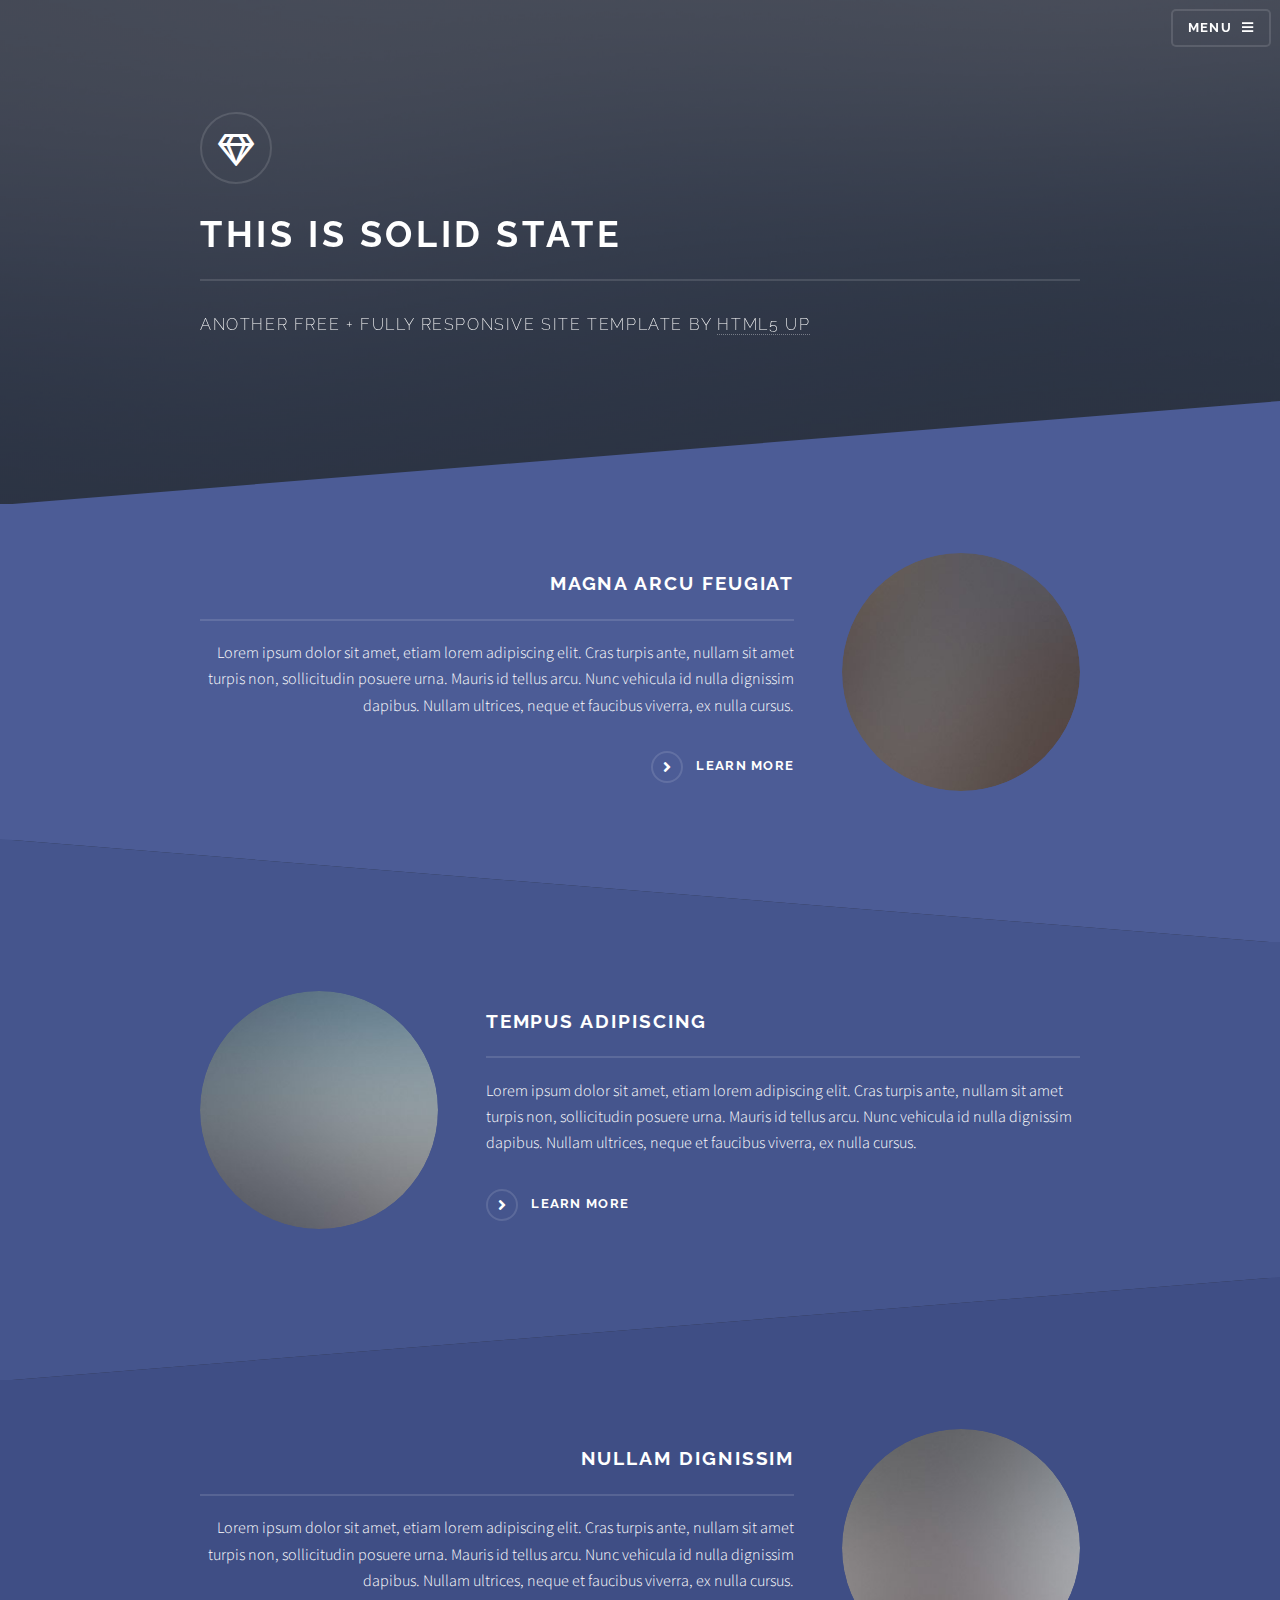
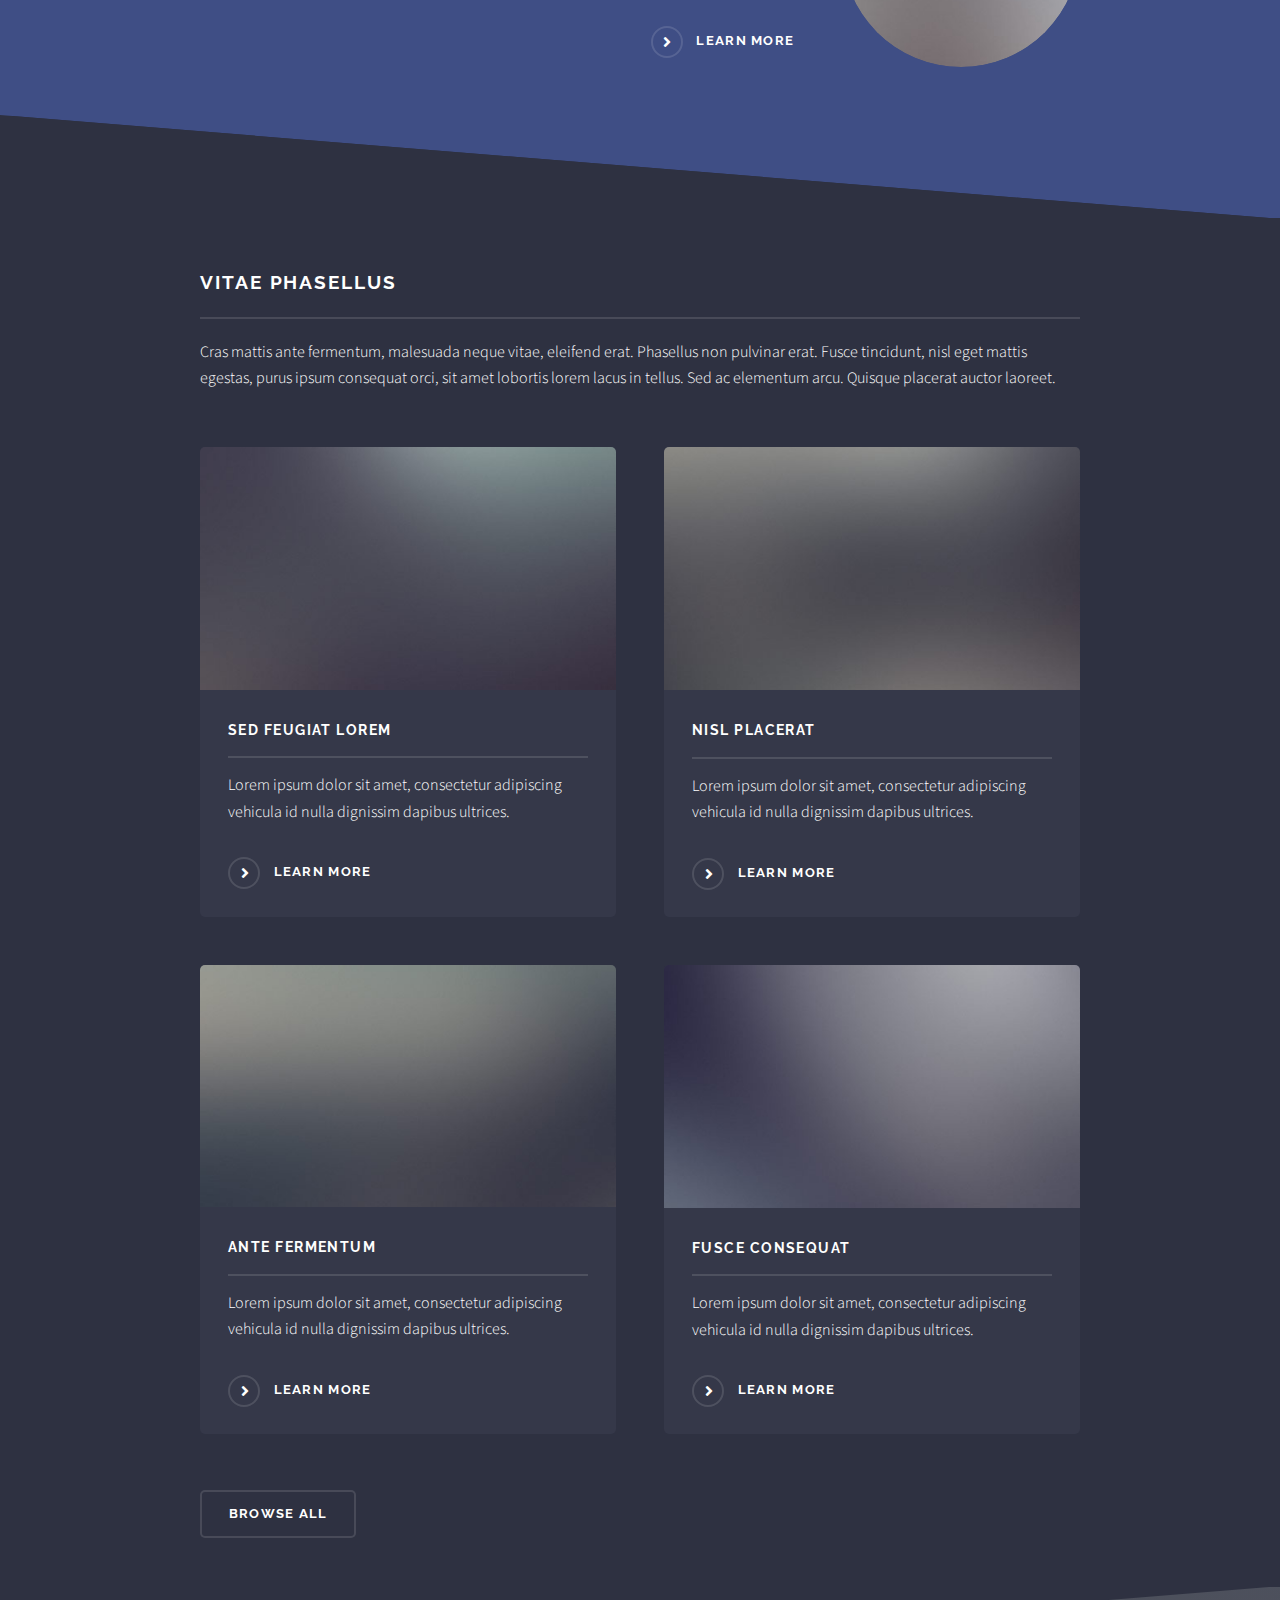
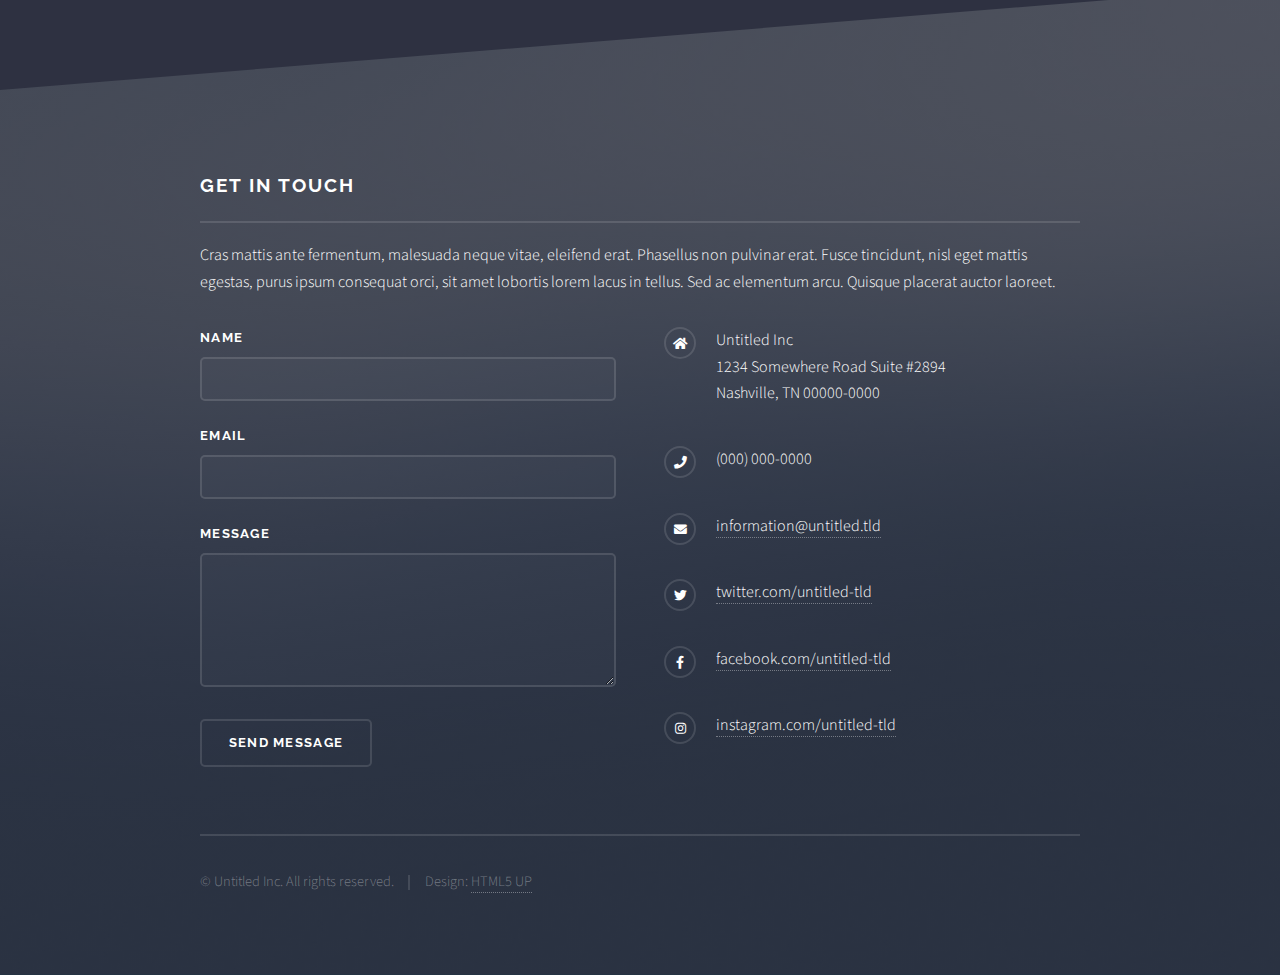
<file: jorgerodriguezjove.github.io-main/index.html>
<!DOCTYPE HTML>
<!--
	Solid State by HTML5 UP
	html5up.net | @ajlkn
	Free for personal and commercial use under the CCA 3.0 license (html5up.net/license)
-->
<html>
	<head>
		<title>Solid State by HTML5 UP</title>
		<meta charset="utf-8" />
		<meta name="viewport" content="width=device-width, initial-scale=1, user-scalable=no" />
		<link rel="stylesheet" href="assets/css/main.css" />
		<noscript><link rel="stylesheet" href="assets/css/noscript.css" /></noscript>
	</head>
	<body class="is-preload">

		<!-- Page Wrapper -->
			<div id="page-wrapper">

				<!-- Header -->
					<header id="header" class="alt">
						<h1><a href="index.html">Solid State</a></h1>
						<nav>
							<a href="#menu">Menu</a>
						</nav>
					</header>

				<!-- Menu -->
					<nav id="menu">
						<div class="inner">
							<h2>Menu</h2>
							<ul class="links">
								<li><a href="index.html">Home</a></li>
								<li><a href="generic.html">Generic</a></li>
								<li><a href="elements.html">Elements</a></li>
								<li><a href="#">Log In</a></li>
								<li><a href="#">Sign Up</a></li>
							</ul>
							<a href="#" class="close">Close</a>
						</div>
					</nav>

				<!-- Banner -->
					<section id="banner">
						<div class="inner">
							<div class="logo"><span class="icon fa-gem"></span></div>
							<h2>This is Solid State</h2>
							<p>Another free + fully responsive site template by <a href="http://html5up.net">HTML5 UP</a></p>
						</div>
					</section>

				<!-- Wrapper -->
					<section id="wrapper">

						<!-- One -->
							<section id="one" class="wrapper spotlight style1">
								<div class="inner">
									<a href="#" class="image"><img src="images/pic01.jpg" alt="" /></a>
									<div class="content">
										<h2 class="major">Magna arcu feugiat</h2>
										<p>Lorem ipsum dolor sit amet, etiam lorem adipiscing elit. Cras turpis ante, nullam sit amet turpis non, sollicitudin posuere urna. Mauris id tellus arcu. Nunc vehicula id nulla dignissim dapibus. Nullam ultrices, neque et faucibus viverra, ex nulla cursus.</p>
										<a href="#" class="special">Learn more</a>
									</div>
								</div>
							</section>

						<!-- Two -->
							<section id="two" class="wrapper alt spotlight style2">
								<div class="inner">
									<a href="#" class="image"><img src="images/pic02.jpg" alt="" /></a>
									<div class="content">
										<h2 class="major">Tempus adipiscing</h2>
										<p>Lorem ipsum dolor sit amet, etiam lorem adipiscing elit. Cras turpis ante, nullam sit amet turpis non, sollicitudin posuere urna. Mauris id tellus arcu. Nunc vehicula id nulla dignissim dapibus. Nullam ultrices, neque et faucibus viverra, ex nulla cursus.</p>
										<a href="#" class="special">Learn more</a>
									</div>
								</div>
							</section>

						<!-- Three -->
							<section id="three" class="wrapper spotlight style3">
								<div class="inner">
									<a href="#" class="image"><img src="images/pic03.jpg" alt="" /></a>
									<div class="content">
										<h2 class="major">Nullam dignissim</h2>
										<p>Lorem ipsum dolor sit amet, etiam lorem adipiscing elit. Cras turpis ante, nullam sit amet turpis non, sollicitudin posuere urna. Mauris id tellus arcu. Nunc vehicula id nulla dignissim dapibus. Nullam ultrices, neque et faucibus viverra, ex nulla cursus.</p>
										<a href="#" class="special">Learn more</a>
									</div>
								</div>
							</section>

						<!-- Four -->
							<section id="four" class="wrapper alt style1">
								<div class="inner">
									<h2 class="major">Vitae phasellus</h2>
									<p>Cras mattis ante fermentum, malesuada neque vitae, eleifend erat. Phasellus non pulvinar erat. Fusce tincidunt, nisl eget mattis egestas, purus ipsum consequat orci, sit amet lobortis lorem lacus in tellus. Sed ac elementum arcu. Quisque placerat auctor laoreet.</p>
									<section class="features">
										<article>
											<a href="#" class="image"><img src="images/pic04.jpg" alt="" /></a>
											<h3 class="major">Sed feugiat lorem</h3>
											<p>Lorem ipsum dolor sit amet, consectetur adipiscing vehicula id nulla dignissim dapibus ultrices.</p>
											<a href="#" class="special">Learn more</a>
										</article>
										<article>
											<a href="#" class="image"><img src="images/pic05.jpg" alt="" /></a>
											<h3 class="major">Nisl placerat</h3>
											<p>Lorem ipsum dolor sit amet, consectetur adipiscing vehicula id nulla dignissim dapibus ultrices.</p>
											<a href="#" class="special">Learn more</a>
										</article>
										<article>
											<a href="#" class="image"><img src="images/pic06.jpg" alt="" /></a>
											<h3 class="major">Ante fermentum</h3>
											<p>Lorem ipsum dolor sit amet, consectetur adipiscing vehicula id nulla dignissim dapibus ultrices.</p>
											<a href="#" class="special">Learn more</a>
										</article>
										<article>
											<a href="#" class="image"><img src="images/pic07.jpg" alt="" /></a>
											<h3 class="major">Fusce consequat</h3>
											<p>Lorem ipsum dolor sit amet, consectetur adipiscing vehicula id nulla dignissim dapibus ultrices.</p>
											<a href="#" class="special">Learn more</a>
										</article>
									</section>
									<ul class="actions">
										<li><a href="#" class="button">Browse All</a></li>
									</ul>
								</div>
							</section>

					</section>

				<!-- Footer -->
					<section id="footer">
						<div class="inner">
							<h2 class="major">Get in touch</h2>
							<p>Cras mattis ante fermentum, malesuada neque vitae, eleifend erat. Phasellus non pulvinar erat. Fusce tincidunt, nisl eget mattis egestas, purus ipsum consequat orci, sit amet lobortis lorem lacus in tellus. Sed ac elementum arcu. Quisque placerat auctor laoreet.</p>
							<form method="post" action="#">
								<div class="fields">
									<div class="field">
										<label for="name">Name</label>
										<input type="text" name="name" id="name" />
									</div>
									<div class="field">
										<label for="email">Email</label>
										<input type="email" name="email" id="email" />
									</div>
									<div class="field">
										<label for="message">Message</label>
										<textarea name="message" id="message" rows="4"></textarea>
									</div>
								</div>
								<ul class="actions">
									<li><input type="submit" value="Send Message" /></li>
								</ul>
							</form>
							<ul class="contact">
								<li class="icon solid fa-home">
									Untitled Inc<br />
									1234 Somewhere Road Suite #2894<br />
									Nashville, TN 00000-0000
								</li>
								<li class="icon solid fa-phone">(000) 000-0000</li>
								<li class="icon solid fa-envelope"><a href="#">information@untitled.tld</a></li>
								<li class="icon brands fa-twitter"><a href="#">twitter.com/untitled-tld</a></li>
								<li class="icon brands fa-facebook-f"><a href="#">facebook.com/untitled-tld</a></li>
								<li class="icon brands fa-instagram"><a href="#">instagram.com/untitled-tld</a></li>
							</ul>
							<ul class="copyright">
								<li>&copy; Untitled Inc. All rights reserved.</li><li>Design: <a href="http://html5up.net">HTML5 UP</a></li>
							</ul>
						</div>
					</section>

			</div>

		<!-- Scripts -->
			<script src="assets/js/jquery.min.js"></script>
			<script src="assets/js/jquery.scrollex.min.js"></script>
			<script src="assets/js/browser.min.js"></script>
			<script src="assets/js/breakpoints.min.js"></script>
			<script src="assets/js/util.js"></script>
			<script src="assets/js/main.js"></script>

	</body>
</html>
</file>
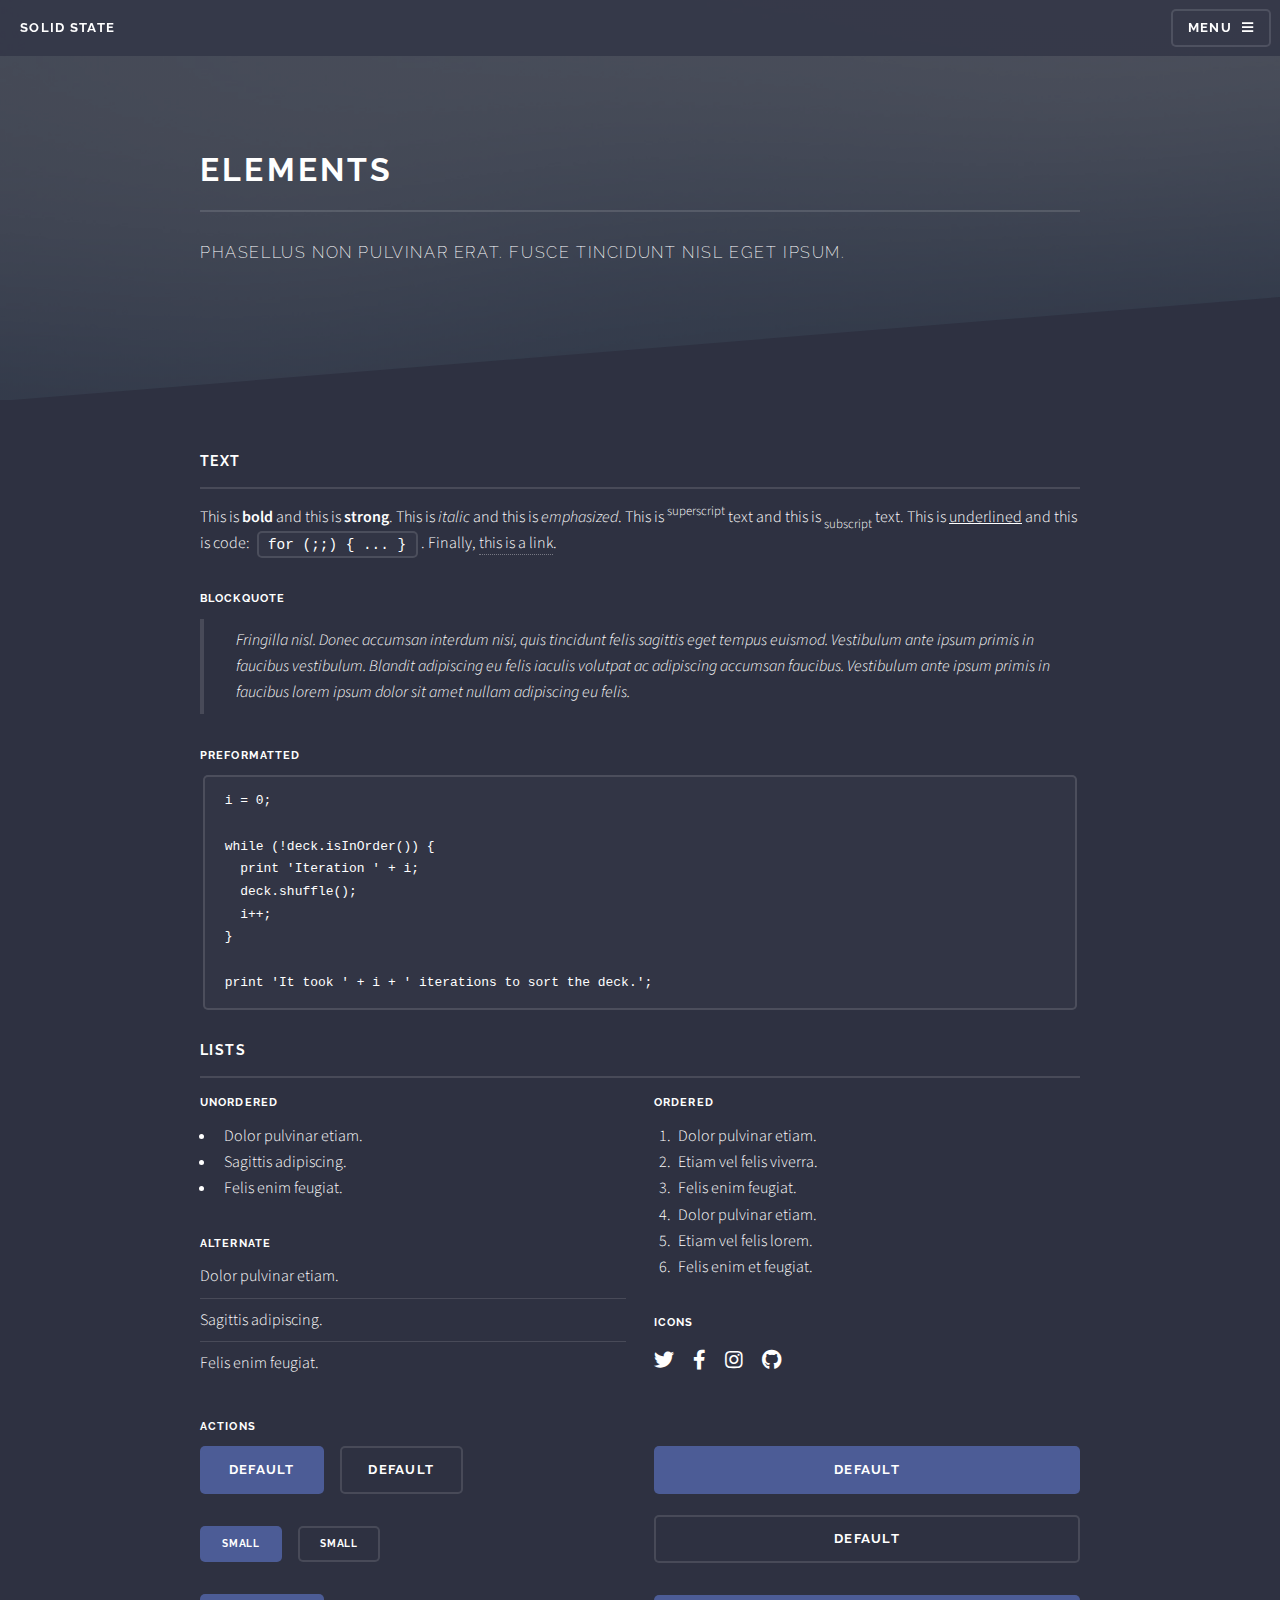
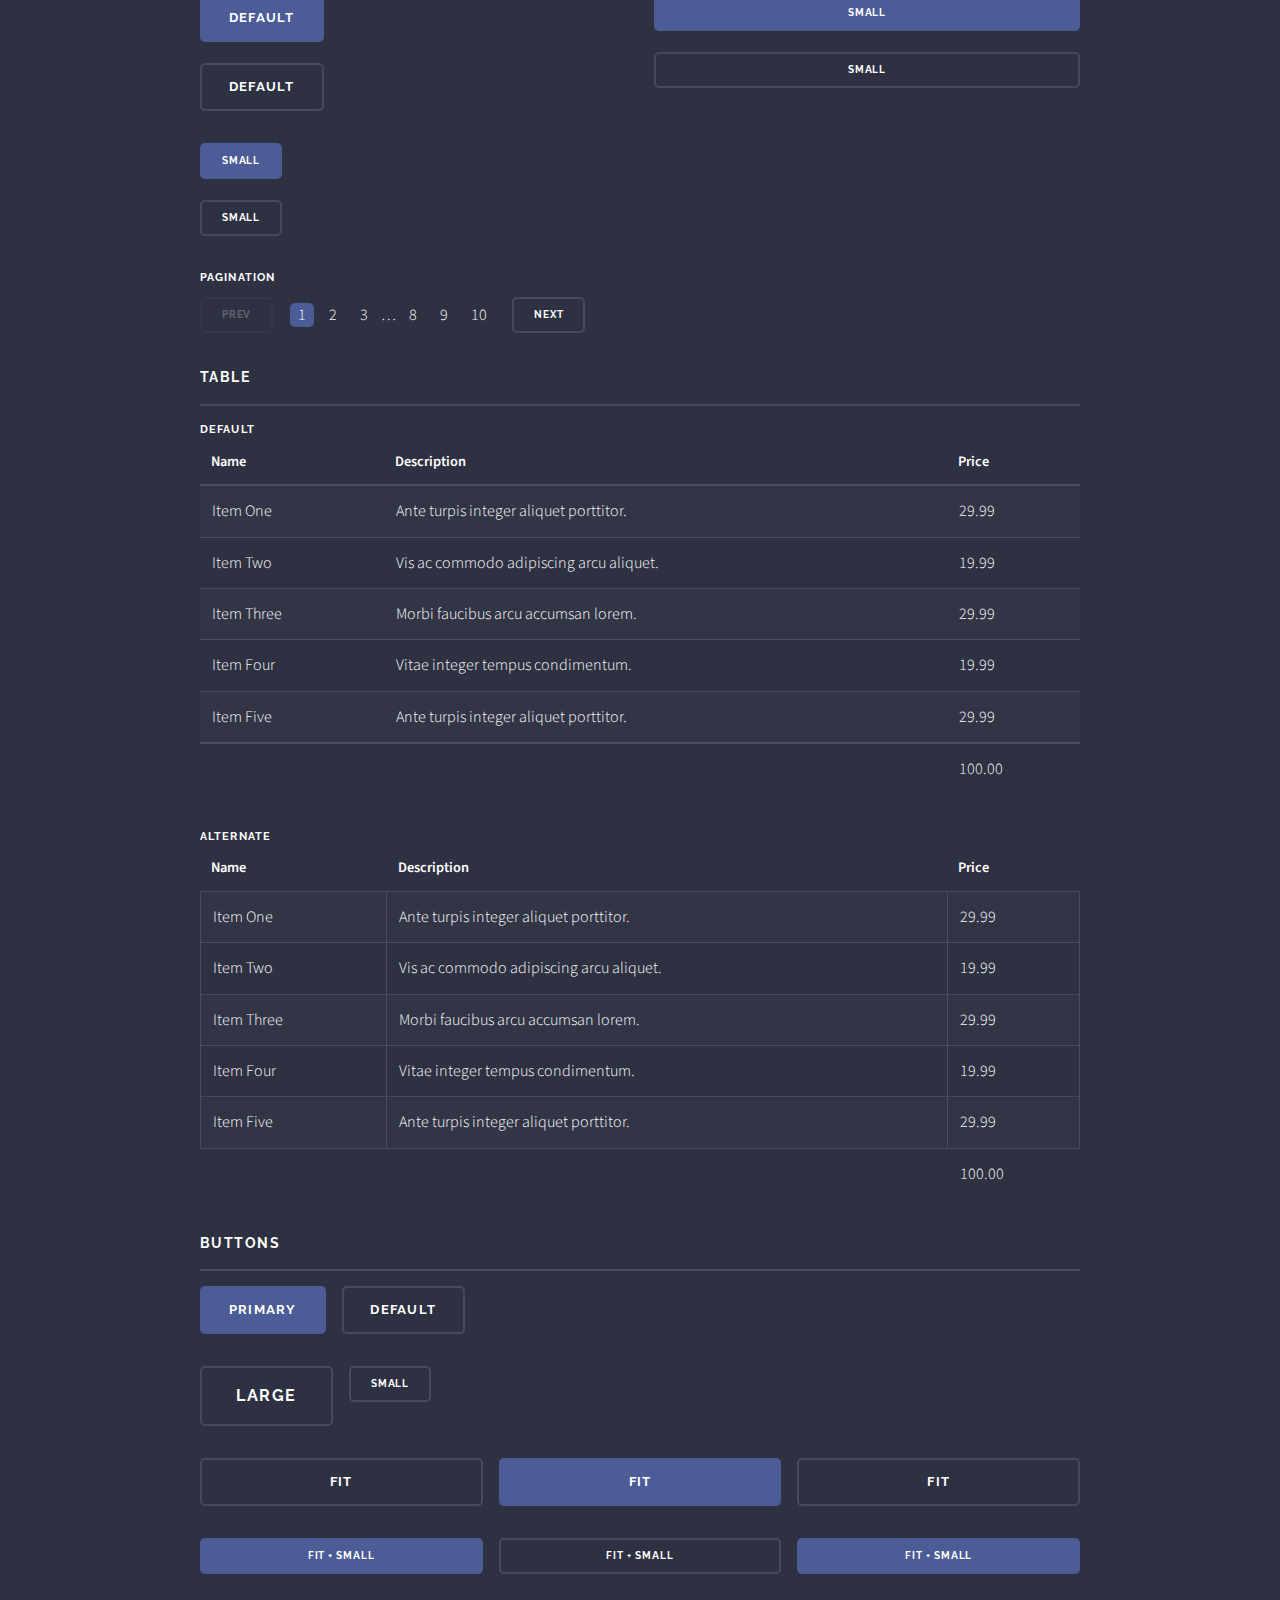
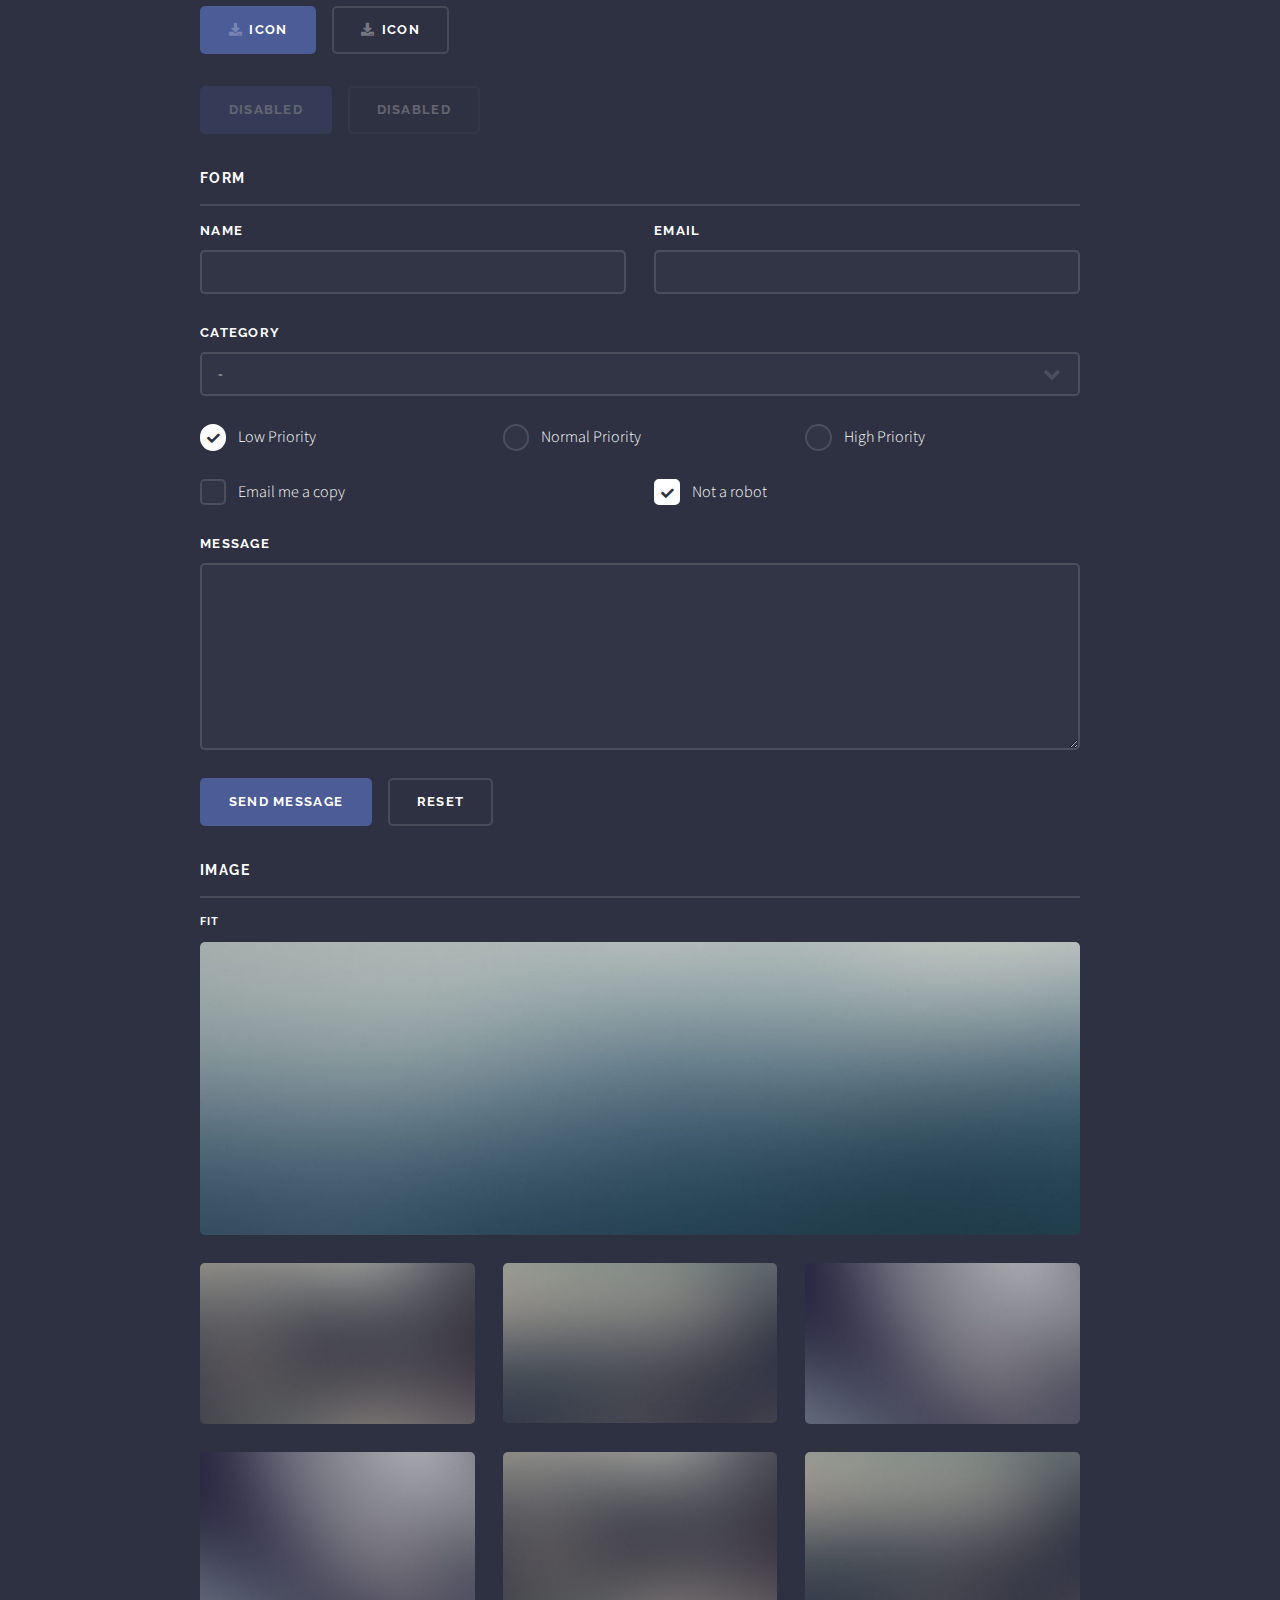
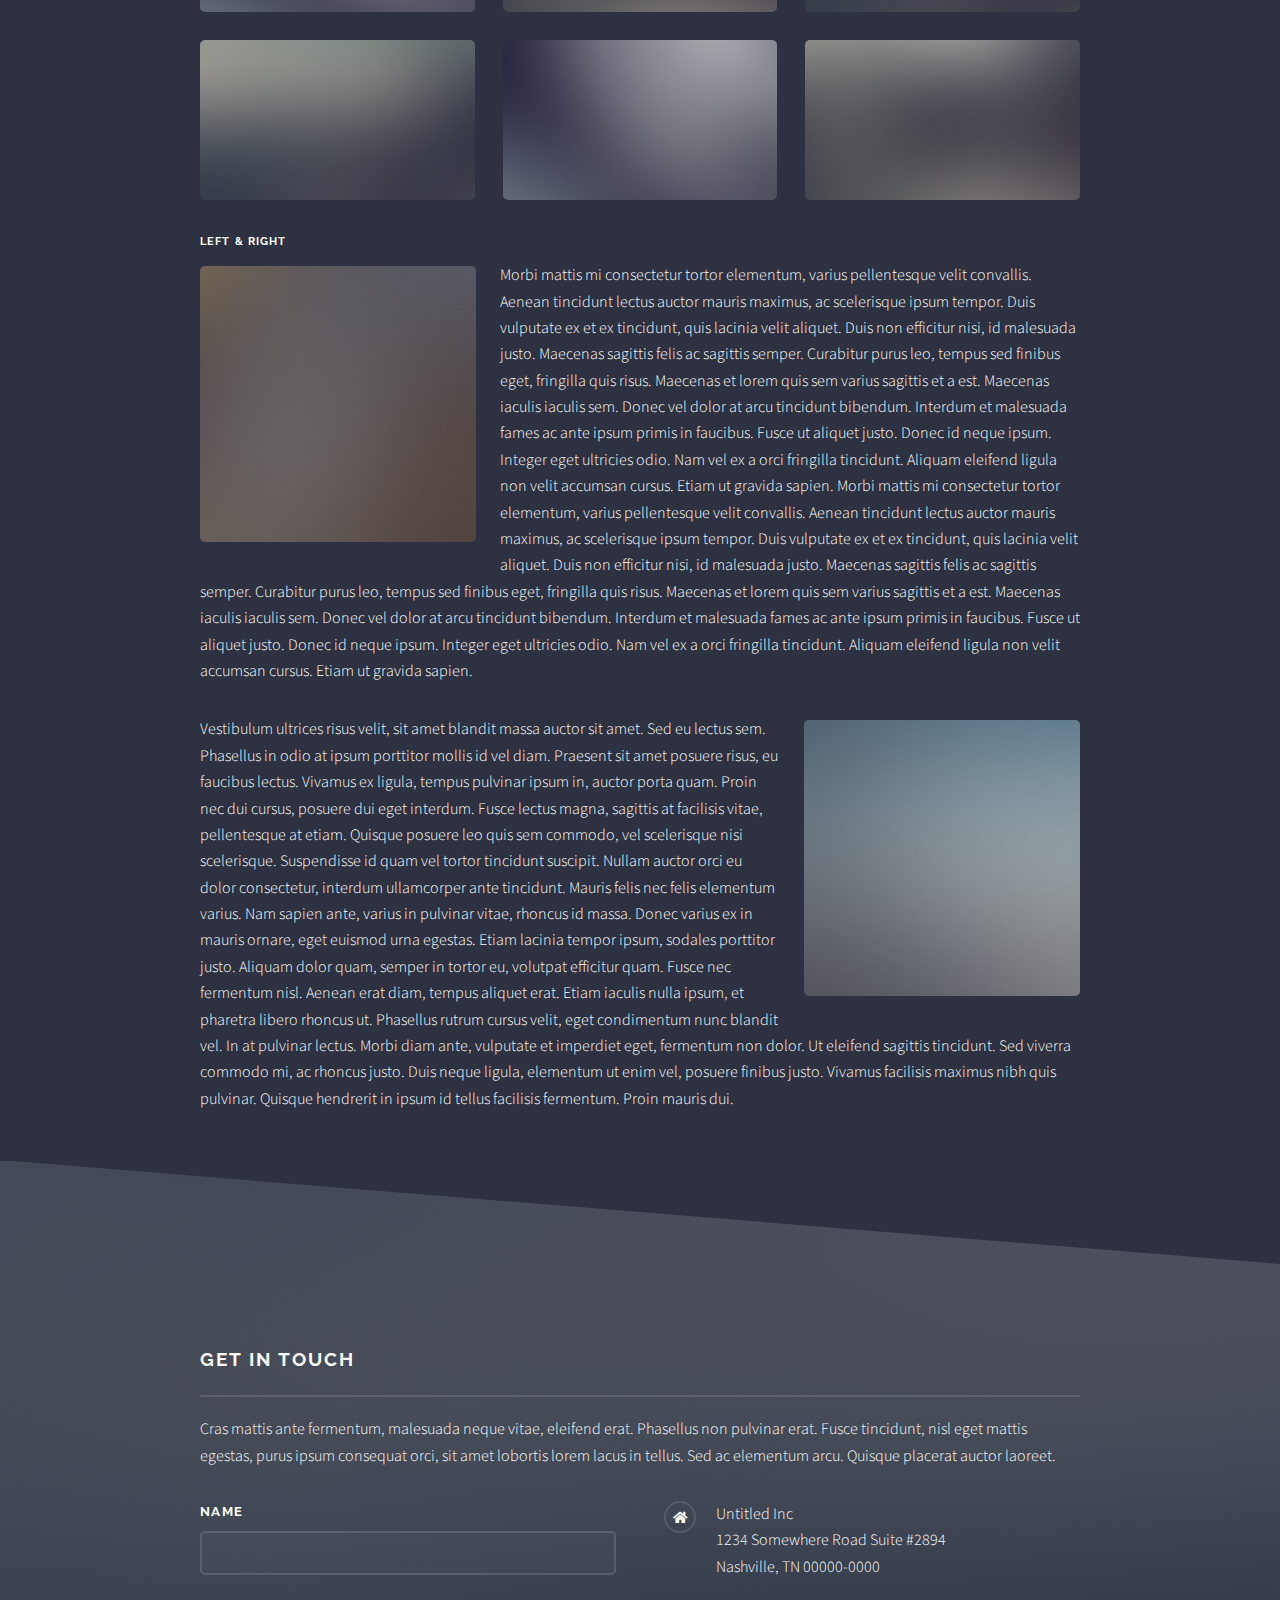
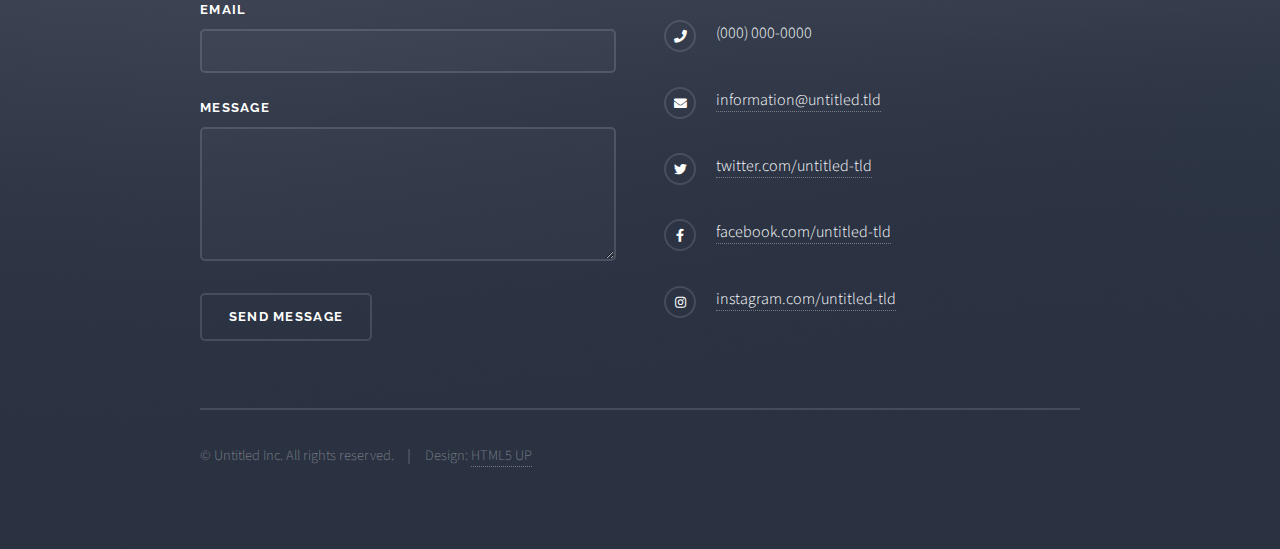
<file: jorgerodriguezjove.github.io-main/elements.html>
<!DOCTYPE HTML>
<!--
	Solid State by HTML5 UP
	html5up.net | @ajlkn
	Free for personal and commercial use under the CCA 3.0 license (html5up.net/license)
-->
<html>
	<head>
		<title>Elements - Solid State by HTML5 UP</title>
		<meta charset="utf-8" />
		<meta name="viewport" content="width=device-width, initial-scale=1, user-scalable=no" />
		<link rel="stylesheet" href="assets/css/main.css" />
		<noscript><link rel="stylesheet" href="assets/css/noscript.css" /></noscript>
	</head>
	<body class="is-preload">

		<!-- Page Wrapper -->
			<div id="page-wrapper">

				<!-- Header -->
					<header id="header">
						<h1><a href="index.html">Solid State</a></h1>
						<nav>
							<a href="#menu">Menu</a>
						</nav>
					</header>

				<!-- Menu -->
					<nav id="menu">
						<div class="inner">
							<h2>Menu</h2>
							<ul class="links">
								<li><a href="index.html">Home</a></li>
								<li><a href="generic.html">Generic</a></li>
								<li><a href="elements.html">Elements</a></li>
								<li><a href="#">Log In</a></li>
								<li><a href="#">Sign Up</a></li>
							</ul>
							<a href="#" class="close">Close</a>
						</div>
					</nav>

				<!-- Wrapper -->
					<section id="wrapper">
						<header>
							<div class="inner">
								<h2>Elements</h2>
								<p>Phasellus non pulvinar erat. Fusce tincidunt nisl eget ipsum.</p>
							</div>
						</header>

						<!-- Content -->
							<div class="wrapper">
								<div class="inner">

									<section>
										<h3 class="major">Text</h3>
										<p>This is <b>bold</b> and this is <strong>strong</strong>. This is <i>italic</i> and this is <em>emphasized</em>.
										This is <sup>superscript</sup> text and this is <sub>subscript</sub> text.
										This is <u>underlined</u> and this is code: <code>for (;;) { ... }</code>. Finally, <a href="#">this is a link</a>.</p>
										<h4>Blockquote</h4>
										<blockquote>Fringilla nisl. Donec accumsan interdum nisi, quis tincidunt felis sagittis eget tempus euismod. Vestibulum ante ipsum primis in faucibus vestibulum. Blandit adipiscing eu felis iaculis volutpat ac adipiscing accumsan faucibus. Vestibulum ante ipsum primis in faucibus lorem ipsum dolor sit amet nullam adipiscing eu felis.</blockquote>
										<h4>Preformatted</h4>
										<pre><code>i = 0;

while (!deck.isInOrder()) {
  print 'Iteration ' + i;
  deck.shuffle();
  i++;
}

print 'It took ' + i + ' iterations to sort the deck.';</code></pre>
									</section>

									<section>
										<h3 class="major">Lists</h3>
										<div class="row">
											<div class="col-6 col-12-medium">
												<h4>Unordered</h4>
												<ul>
													<li>Dolor pulvinar etiam.</li>
													<li>Sagittis adipiscing.</li>
													<li>Felis enim feugiat.</li>
												</ul>
												<h4>Alternate</h4>
												<ul class="alt">
													<li>Dolor pulvinar etiam.</li>
													<li>Sagittis adipiscing.</li>
													<li>Felis enim feugiat.</li>
												</ul>
											</div>
											<div class="col-6 col-12-medium">
												<h4>Ordered</h4>
												<ol>
													<li>Dolor pulvinar etiam.</li>
													<li>Etiam vel felis viverra.</li>
													<li>Felis enim feugiat.</li>
													<li>Dolor pulvinar etiam.</li>
													<li>Etiam vel felis lorem.</li>
													<li>Felis enim et feugiat.</li>
												</ol>
												<h4>Icons</h4>
												<ul class="icons">
													<li><a href="#" class="icon brands fa-twitter"><span class="label">Twitter</span></a></li>
													<li><a href="#" class="icon brands fa-facebook-f"><span class="label">Facebook</span></a></li>
													<li><a href="#" class="icon brands fa-instagram"><span class="label">Instagram</span></a></li>
													<li><a href="#" class="icon brands fa-github"><span class="label">Github</span></a></li>
												</ul>
											</div>
										</div>
										<h4>Actions</h4>
										<div class="row">
											<div class="col-6 col-12-medium">
												<ul class="actions">
													<li><a href="#" class="button primary">Default</a></li>
													<li><a href="#" class="button">Default</a></li>
												</ul>
												<ul class="actions small">
													<li><a href="#" class="button primary small">Small</a></li>
													<li><a href="#" class="button small">Small</a></li>
												</ul>
												<ul class="actions stacked">
													<li><a href="#" class="button primary">Default</a></li>
													<li><a href="#" class="button">Default</a></li>
												</ul>
												<ul class="actions stacked small">
													<li><a href="#" class="button primary small">Small</a></li>
													<li><a href="#" class="button small">Small</a></li>
												</ul>
											</div>
											<div class="col-6 col-12-medium">
												<ul class="actions stacked">
													<li><a href="#" class="button primary fit">Default</a></li>
													<li><a href="#" class="button fit">Default</a></li>
												</ul>
												<ul class="actions stacked small">
													<li><a href="#" class="button primary small fit">Small</a></li>
													<li><a href="#" class="button small fit">Small</a></li>
												</ul>
											</div>
										</div>
										<h4>Pagination</h4>
										<ul class="pagination">
											<li><span class="button small disabled">Prev</span></li>
											<li><a href="#" class="page active">1</a></li>
											<li><a href="#" class="page">2</a></li>
											<li><a href="#" class="page">3</a></li>
											<li><span>&hellip;</span></li>
											<li><a href="#" class="page">8</a></li>
											<li><a href="#" class="page">9</a></li>
											<li><a href="#" class="page">10</a></li>
											<li><a href="#" class="button small">Next</a></li>
										</ul>
									</section>

									<section>
										<h3 class="major">Table</h3>
										<h4>Default</h4>
										<div class="table-wrapper">
											<table>
												<thead>
													<tr>
														<th>Name</th>
														<th>Description</th>
														<th>Price</th>
													</tr>
												</thead>
												<tbody>
													<tr>
														<td>Item One</td>
														<td>Ante turpis integer aliquet porttitor.</td>
														<td>29.99</td>
													</tr>
													<tr>
														<td>Item Two</td>
														<td>Vis ac commodo adipiscing arcu aliquet.</td>
														<td>19.99</td>
													</tr>
													<tr>
														<td>Item Three</td>
														<td> Morbi faucibus arcu accumsan lorem.</td>
														<td>29.99</td>
													</tr>
													<tr>
														<td>Item Four</td>
														<td>Vitae integer tempus condimentum.</td>
														<td>19.99</td>
													</tr>
													<tr>
														<td>Item Five</td>
														<td>Ante turpis integer aliquet porttitor.</td>
														<td>29.99</td>
													</tr>
												</tbody>
												<tfoot>
													<tr>
														<td colspan="2"></td>
														<td>100.00</td>
													</tr>
												</tfoot>
											</table>
										</div>

										<h4>Alternate</h4>
										<div class="table-wrapper">
											<table class="alt">
												<thead>
													<tr>
														<th>Name</th>
														<th>Description</th>
														<th>Price</th>
													</tr>
												</thead>
												<tbody>
													<tr>
														<td>Item One</td>
														<td>Ante turpis integer aliquet porttitor.</td>
														<td>29.99</td>
													</tr>
													<tr>
														<td>Item Two</td>
														<td>Vis ac commodo adipiscing arcu aliquet.</td>
														<td>19.99</td>
													</tr>
													<tr>
														<td>Item Three</td>
														<td> Morbi faucibus arcu accumsan lorem.</td>
														<td>29.99</td>
													</tr>
													<tr>
														<td>Item Four</td>
														<td>Vitae integer tempus condimentum.</td>
														<td>19.99</td>
													</tr>
													<tr>
														<td>Item Five</td>
														<td>Ante turpis integer aliquet porttitor.</td>
														<td>29.99</td>
													</tr>
												</tbody>
												<tfoot>
													<tr>
														<td colspan="2"></td>
														<td>100.00</td>
													</tr>
												</tfoot>
											</table>
										</div>
									</section>

									<section>
										<h3 class="major">Buttons</h3>
										<ul class="actions">
											<li><a href="#" class="button primary">Primary</a></li>
											<li><a href="#" class="button">Default</a></li>
										</ul>
										<ul class="actions">
											<li><a href="#" class="button large">Large</a></li>
											<li><a href="#" class="button small">Small</a></li>
										</ul>
										<ul class="actions fit">
											<li><a href="#" class="button fit">Fit</a></li>
											<li><a href="#" class="button primary fit">Fit</a></li>
											<li><a href="#" class="button fit">Fit</a></li>
										</ul>
										<ul class="actions fit small">
											<li><a href="#" class="button primary fit small">Fit + Small</a></li>
											<li><a href="#" class="button fit small">Fit + Small</a></li>
											<li><a href="#" class="button primary fit small">Fit + Small</a></li>
										</ul>
										<ul class="actions">
											<li><a href="#" class="button primary icon solid fa-download">Icon</a></li>
											<li><a href="#" class="button icon solid fa-download">Icon</a></li>
										</ul>
										<ul class="actions">
											<li><span class="button primary disabled">Disabled</span></li>
											<li><span class="button disabled">Disabled</span></li>
										</ul>
									</section>

									<section>
										<h3 class="major">Form</h3>
										<form method="post" action="#">
											<div class="row gtr-uniform">
												<div class="col-6 col-12-xsmall">
													<label for="demo-name">Name</label>
													<input type="text" name="demo-name" id="demo-name" value="" />
												</div>
												<div class="col-6 col-12-xsmall">
													<label for="demo-email">Email</label>
													<input type="email" name="demo-email" id="demo-email" value="" />
												</div>
												<div class="col-12">
													<label for="demo-category">Category</label>
													<select name="demo-category" id="demo-category">
														<option value="">-</option>
														<option value="1">Manufacturing</option>
														<option value="1">Shipping</option>
														<option value="1">Administration</option>
														<option value="1">Human Resources</option>
													</select>
												</div>
												<div class="col-4 col-12-small">
													<input type="radio" id="demo-priority-low" name="demo-priority" checked>
													<label for="demo-priority-low">Low Priority</label>
												</div>
												<div class="col-4 col-12-small">
													<input type="radio" id="demo-priority-normal" name="demo-priority">
													<label for="demo-priority-normal">Normal Priority</label>
												</div>
												<div class="col-4 col-12-small">
													<input type="radio" id="demo-priority-high" name="demo-priority">
													<label for="demo-priority-high">High Priority</label>
												</div>
												<div class="col-6 col-12-small">
													<input type="checkbox" id="demo-copy" name="demo-copy">
													<label for="demo-copy">Email me a copy</label>
												</div>
												<div class="col-6 col-12-small">
													<input type="checkbox" id="demo-human" name="demo-human" checked>
													<label for="demo-human">Not a robot</label>
												</div>
												<div class="col-12">
													<label for="demo-message">Message</label>
													<textarea name="demo-message" id="demo-message" rows="6"></textarea>
												</div>
												<div class="col-12">
													<ul class="actions">
														<li><input type="submit" value="Send Message" class="primary" /></li>
														<li><input type="reset" value="Reset" /></li>
													</ul>
												</div>
											</div>
										</form>
									</section>

									<section>
										<h3 class="major">Image</h3>
										<h4>Fit</h4>
										<div class="box alt">
											<div class="row gtr-uniform">
												<div class="col-12"><span class="image fit"><img src="images/pic08.jpg" alt="" /></span></div>
												<div class="col-4"><span class="image fit"><img src="images/pic05.jpg" alt="" /></span></div>
												<div class="col-4"><span class="image fit"><img src="images/pic06.jpg" alt="" /></span></div>
												<div class="col-4"><span class="image fit"><img src="images/pic07.jpg" alt="" /></span></div>
												<div class="col-4"><span class="image fit"><img src="images/pic07.jpg" alt="" /></span></div>
												<div class="col-4"><span class="image fit"><img src="images/pic05.jpg" alt="" /></span></div>
												<div class="col-4"><span class="image fit"><img src="images/pic06.jpg" alt="" /></span></div>
												<div class="col-4"><span class="image fit"><img src="images/pic06.jpg" alt="" /></span></div>
												<div class="col-4"><span class="image fit"><img src="images/pic07.jpg" alt="" /></span></div>
												<div class="col-4"><span class="image fit"><img src="images/pic05.jpg" alt="" /></span></div>
											</div>
										</div>
										<h4>Left &amp; Right</h4>
										<p><span class="image left"><img src="images/pic01.jpg" alt="" /></span>Morbi mattis mi consectetur tortor elementum, varius pellentesque velit convallis. Aenean tincidunt lectus auctor mauris maximus, ac scelerisque ipsum tempor. Duis vulputate ex et ex tincidunt, quis lacinia velit aliquet. Duis non efficitur nisi, id malesuada justo. Maecenas sagittis felis ac sagittis semper. Curabitur purus leo, tempus sed finibus eget, fringilla quis risus. Maecenas et lorem quis sem varius sagittis et a est. Maecenas iaculis iaculis sem. Donec vel dolor at arcu tincidunt bibendum. Interdum et malesuada fames ac ante ipsum primis in faucibus. Fusce ut aliquet justo. Donec id neque ipsum. Integer eget ultricies odio. Nam vel ex a orci fringilla tincidunt. Aliquam eleifend ligula non velit accumsan cursus. Etiam ut gravida sapien. Morbi mattis mi consectetur tortor elementum, varius pellentesque velit convallis. Aenean tincidunt lectus auctor mauris maximus, ac scelerisque ipsum tempor. Duis vulputate ex et ex tincidunt, quis lacinia velit aliquet. Duis non efficitur nisi, id malesuada justo. Maecenas sagittis felis ac sagittis semper. Curabitur purus leo, tempus sed finibus eget, fringilla quis risus. Maecenas et lorem quis sem varius sagittis et a est. Maecenas iaculis iaculis sem. Donec vel dolor at arcu tincidunt bibendum. Interdum et malesuada fames ac ante ipsum primis in faucibus. Fusce ut aliquet justo. Donec id neque ipsum. Integer eget ultricies odio. Nam vel ex a orci fringilla tincidunt. Aliquam eleifend ligula non velit accumsan cursus. Etiam ut gravida sapien.</p>
										<p><span class="image right"><img src="images/pic02.jpg" alt="" /></span>Vestibulum ultrices risus velit, sit amet blandit massa auctor sit amet. Sed eu lectus sem. Phasellus in odio at ipsum porttitor mollis id vel diam. Praesent sit amet posuere risus, eu faucibus lectus. Vivamus ex ligula, tempus pulvinar ipsum in, auctor porta quam. Proin nec dui cursus, posuere dui eget interdum. Fusce lectus magna, sagittis at facilisis vitae, pellentesque at etiam. Quisque posuere leo quis sem commodo, vel scelerisque nisi scelerisque. Suspendisse id quam vel tortor tincidunt suscipit. Nullam auctor orci eu dolor consectetur, interdum ullamcorper ante tincidunt. Mauris felis nec felis elementum varius. Nam sapien ante, varius in pulvinar vitae, rhoncus id massa. Donec varius ex in mauris ornare, eget euismod urna egestas. Etiam lacinia tempor ipsum, sodales porttitor justo. Aliquam dolor quam, semper in tortor eu, volutpat efficitur quam. Fusce nec fermentum nisl. Aenean erat diam, tempus aliquet erat. Etiam iaculis nulla ipsum, et pharetra libero rhoncus ut. Phasellus rutrum cursus velit, eget condimentum nunc blandit vel. In at pulvinar lectus. Morbi diam ante, vulputate et imperdiet eget, fermentum non dolor. Ut eleifend sagittis tincidunt. Sed viverra commodo mi, ac rhoncus justo. Duis neque ligula, elementum ut enim vel, posuere finibus justo. Vivamus facilisis maximus nibh quis pulvinar. Quisque hendrerit in ipsum id tellus facilisis fermentum. Proin mauris dui.</p>
									</section>

								</div>
							</div>

					</section>

				<!-- Footer -->
					<section id="footer">
						<div class="inner">
							<h2 class="major">Get in touch</h2>
							<p>Cras mattis ante fermentum, malesuada neque vitae, eleifend erat. Phasellus non pulvinar erat. Fusce tincidunt, nisl eget mattis egestas, purus ipsum consequat orci, sit amet lobortis lorem lacus in tellus. Sed ac elementum arcu. Quisque placerat auctor laoreet.</p>
							<form method="post" action="#">
								<div class="fields">
									<div class="field">
										<label for="name">Name</label>
										<input type="text" name="name" id="name" />
									</div>
									<div class="field">
										<label for="email">Email</label>
										<input type="email" name="email" id="email" />
									</div>
									<div class="field">
										<label for="message">Message</label>
										<textarea name="message" id="message" rows="4"></textarea>
									</div>
								</div>
								<ul class="actions">
									<li><input type="submit" value="Send Message" /></li>
								</ul>
							</form>
							<ul class="contact">
								<li class="icon solid fa-home">
									Untitled Inc<br />
									1234 Somewhere Road Suite #2894<br />
									Nashville, TN 00000-0000
								</li>
								<li class="icon solid fa-phone">(000) 000-0000</li>
								<li class="icon solid fa-envelope"><a href="#">information@untitled.tld</a></li>
								<li class="icon brands fa-twitter"><a href="#">twitter.com/untitled-tld</a></li>
								<li class="icon brands fa-facebook-f"><a href="#">facebook.com/untitled-tld</a></li>
								<li class="icon brands fa-instagram"><a href="#">instagram.com/untitled-tld</a></li>
							</ul>
							<ul class="copyright">
								<li>&copy; Untitled Inc. All rights reserved.</li><li>Design: <a href="http://html5up.net">HTML5 UP</a></li>
							</ul>
						</div>
					</section>

			</div>

		<!-- Scripts -->
			<script src="assets/js/jquery.min.js"></script>
			<script src="assets/js/jquery.scrollex.min.js"></script>
			<script src="assets/js/browser.min.js"></script>
			<script src="assets/js/breakpoints.min.js"></script>
			<script src="assets/js/util.js"></script>
			<script src="assets/js/main.js"></script>

	</body>
</html>
</file>
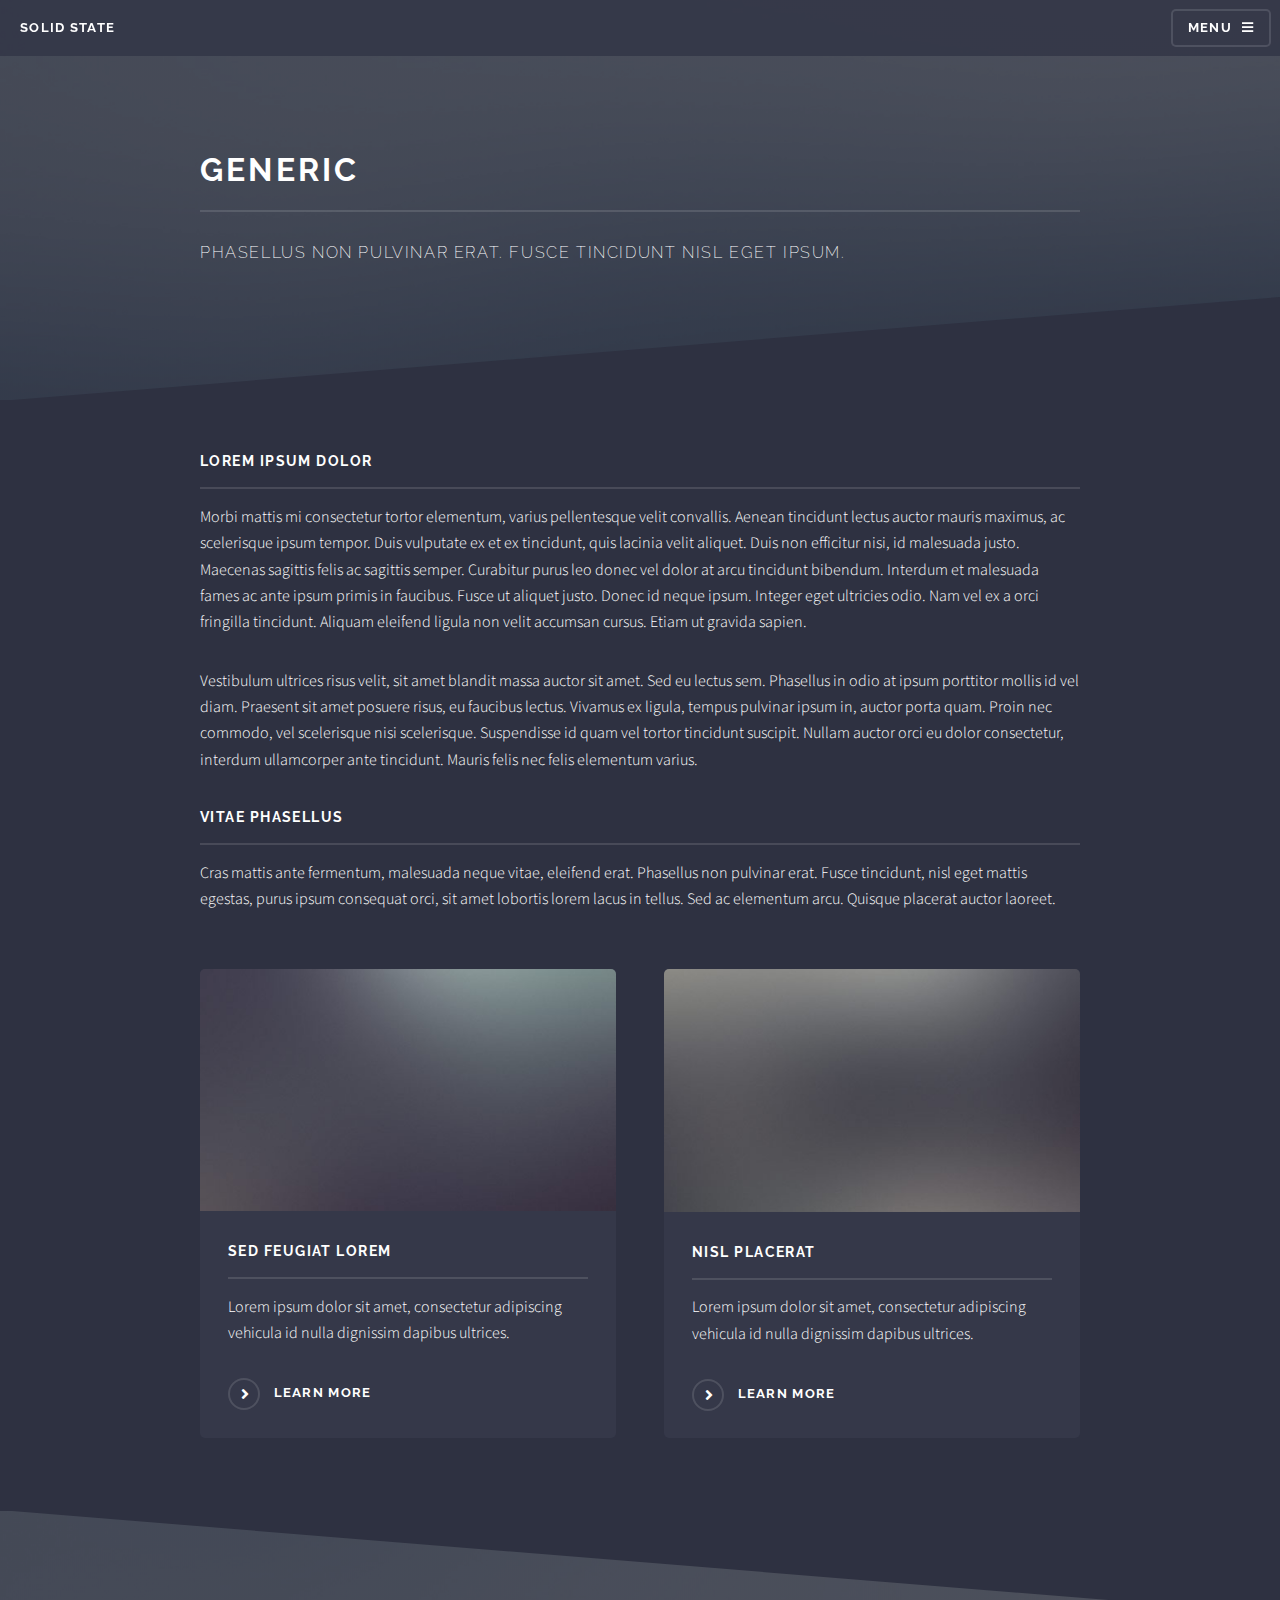
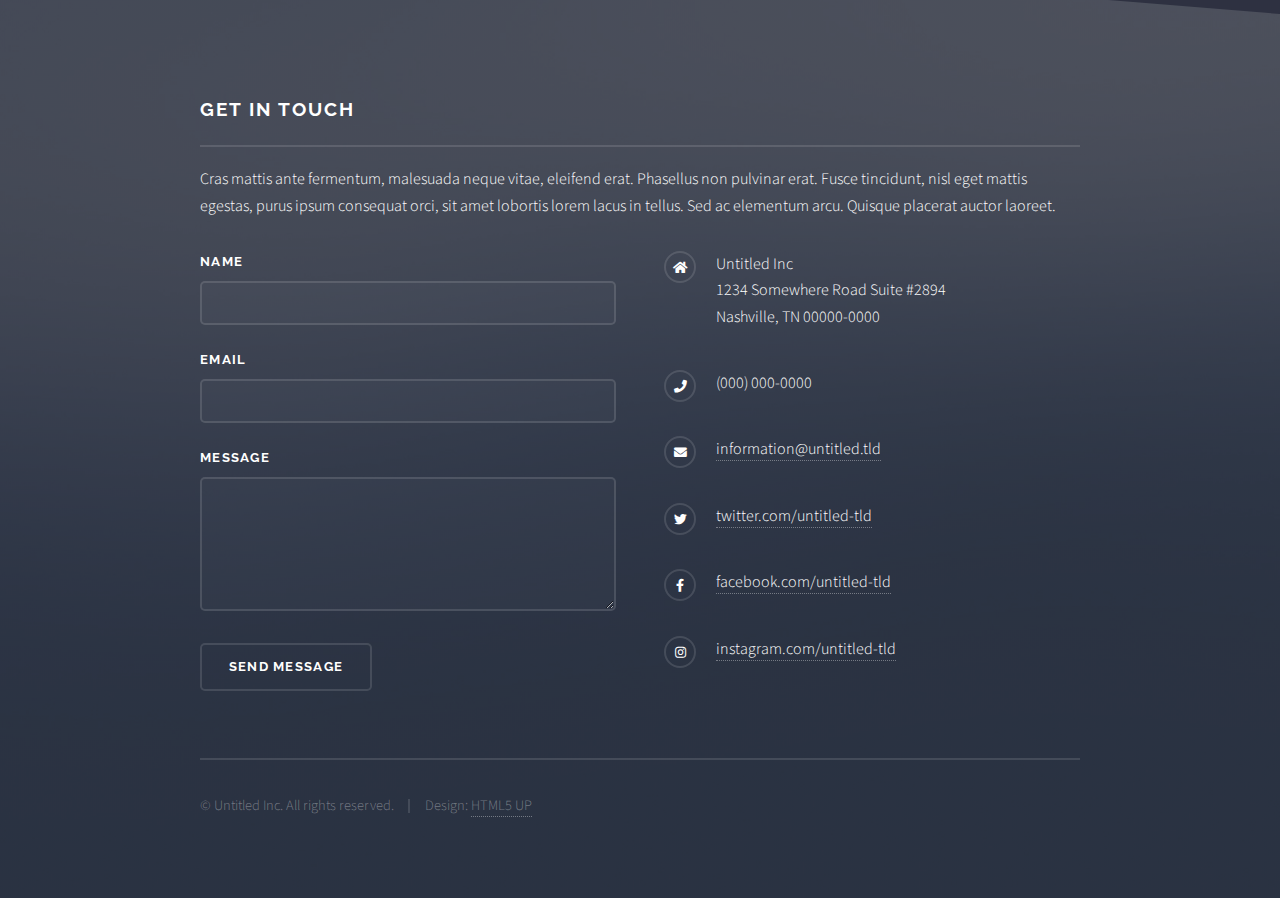
<file: jorgerodriguezjove.github.io-main/generic.html>
<!DOCTYPE HTML>
<!--
	Solid State by HTML5 UP
	html5up.net | @ajlkn
	Free for personal and commercial use under the CCA 3.0 license (html5up.net/license)
-->
<html>
	<head>
		<title>Generic - Solid State by HTML5 UP</title>
		<meta charset="utf-8" />
		<meta name="viewport" content="width=device-width, initial-scale=1, user-scalable=no" />
		<link rel="stylesheet" href="assets/css/main.css" />
		<noscript><link rel="stylesheet" href="assets/css/noscript.css" /></noscript>
	</head>
	<body class="is-preload">

		<!-- Page Wrapper -->
			<div id="page-wrapper">

				<!-- Header -->
					<header id="header">
						<h1><a href="index.html">Solid State</a></h1>
						<nav>
							<a href="#menu">Menu</a>
						</nav>
					</header>

				<!-- Menu -->
					<nav id="menu">
						<div class="inner">
							<h2>Menu</h2>
							<ul class="links">
								<li><a href="index.html">Home</a></li>
								<li><a href="generic.html">Generic</a></li>
								<li><a href="elements.html">Elements</a></li>
								<li><a href="#">Log In</a></li>
								<li><a href="#">Sign Up</a></li>
							</ul>
							<a href="#" class="close">Close</a>
						</div>
					</nav>

				<!-- Wrapper -->
					<section id="wrapper">
						<header>
							<div class="inner">
								<h2>Generic</h2>
								<p>Phasellus non pulvinar erat. Fusce tincidunt nisl eget ipsum.</p>
							</div>
						</header>

						<!-- Content -->
							<div class="wrapper">
								<div class="inner">

									<h3 class="major">Lorem ipsum dolor</h3>
									<p>Morbi mattis mi consectetur tortor elementum, varius pellentesque velit convallis. Aenean tincidunt lectus auctor mauris maximus, ac scelerisque ipsum tempor. Duis vulputate ex et ex tincidunt, quis lacinia velit aliquet. Duis non efficitur nisi, id malesuada justo. Maecenas sagittis felis ac sagittis semper. Curabitur purus leo donec vel dolor at arcu tincidunt bibendum. Interdum et malesuada fames ac ante ipsum primis in faucibus. Fusce ut aliquet justo. Donec id neque ipsum. Integer eget ultricies odio. Nam vel ex a orci fringilla tincidunt. Aliquam eleifend ligula non velit accumsan cursus. Etiam ut gravida sapien.</p>

									<p>Vestibulum ultrices risus velit, sit amet blandit massa auctor sit amet. Sed eu lectus sem. Phasellus in odio at ipsum porttitor mollis id vel diam. Praesent sit amet posuere risus, eu faucibus lectus. Vivamus ex ligula, tempus pulvinar ipsum in, auctor porta quam. Proin nec commodo, vel scelerisque nisi scelerisque. Suspendisse id quam vel tortor tincidunt suscipit. Nullam auctor orci eu dolor consectetur, interdum ullamcorper ante tincidunt. Mauris felis nec felis elementum varius.</p>

									<h3 class="major">Vitae phasellus</h3>
									<p>Cras mattis ante fermentum, malesuada neque vitae, eleifend erat. Phasellus non pulvinar erat. Fusce tincidunt, nisl eget mattis egestas, purus ipsum consequat orci, sit amet lobortis lorem lacus in tellus. Sed ac elementum arcu. Quisque placerat auctor laoreet.</p>

									<section class="features">
										<article>
											<a href="#" class="image"><img src="images/pic04.jpg" alt="" /></a>
											<h3 class="major">Sed feugiat lorem</h3>
											<p>Lorem ipsum dolor sit amet, consectetur adipiscing vehicula id nulla dignissim dapibus ultrices.</p>
											<a href="#" class="special">Learn more</a>
										</article>
										<article>
											<a href="#" class="image"><img src="images/pic05.jpg" alt="" /></a>
											<h3 class="major">Nisl placerat</h3>
											<p>Lorem ipsum dolor sit amet, consectetur adipiscing vehicula id nulla dignissim dapibus ultrices.</p>
											<a href="#" class="special">Learn more</a>
										</article>
									</section>

								</div>
							</div>

					</section>

				<!-- Footer -->
					<section id="footer">
						<div class="inner">
							<h2 class="major">Get in touch</h2>
							<p>Cras mattis ante fermentum, malesuada neque vitae, eleifend erat. Phasellus non pulvinar erat. Fusce tincidunt, nisl eget mattis egestas, purus ipsum consequat orci, sit amet lobortis lorem lacus in tellus. Sed ac elementum arcu. Quisque placerat auctor laoreet.</p>
							<form method="post" action="#">
								<div class="fields">
									<div class="field">
										<label for="name">Name</label>
										<input type="text" name="name" id="name" />
									</div>
									<div class="field">
										<label for="email">Email</label>
										<input type="email" name="email" id="email" />
									</div>
									<div class="field">
										<label for="message">Message</label>
										<textarea name="message" id="message" rows="4"></textarea>
									</div>
								</div>
								<ul class="actions">
									<li><input type="submit" value="Send Message" /></li>
								</ul>
							</form>
							<ul class="contact">
								<li class="icon solid fa-home">
									Untitled Inc<br />
									1234 Somewhere Road Suite #2894<br />
									Nashville, TN 00000-0000
								</li>
								<li class="icon solid fa-phone">(000) 000-0000</li>
								<li class="icon solid fa-envelope"><a href="#">information@untitled.tld</a></li>
								<li class="icon brands fa-twitter"><a href="#">twitter.com/untitled-tld</a></li>
								<li class="icon brands fa-facebook-f"><a href="#">facebook.com/untitled-tld</a></li>
								<li class="icon brands fa-instagram"><a href="#">instagram.com/untitled-tld</a></li>
							</ul>
							<ul class="copyright">
								<li>&copy; Untitled Inc. All rights reserved.</li><li>Design: <a href="http://html5up.net">HTML5 UP</a></li>
							</ul>
						</div>
					</section>

			</div>

		<!-- Scripts -->
			<script src="assets/js/jquery.min.js"></script>
			<script src="assets/js/jquery.scrollex.min.js"></script>
			<script src="assets/js/browser.min.js"></script>
			<script src="assets/js/breakpoints.min.js"></script>
			<script src="assets/js/util.js"></script>
			<script src="assets/js/main.js"></script>

	</body>
</html>
</file>
<file: jorgerodriguezjove.github.io-main/assets/css/noscript.css>
/*
	Solid State by HTML5 UP
	html5up.net | @ajlkn
	Free for personal and commercial use under the CCA 3.0 license (html5up.net/license)
*/

/* Banner */

	body.is-preload #banner .logo {
		-moz-transform: none;
		-webkit-transform: none;
		-ms-transform: none;
		transform: none;
		opacity: 1;
	}

	body.is-preload #banner h2 {
		opacity: 1;
		-moz-transform: none;
		-webkit-transform: none;
		-ms-transform: none;
		transform: none;
		-moz-filter: none;
		-webkit-filter: none;
		-ms-filter: none;
		filter: none;
	}

	body.is-preload #banner p {
		opacity: 01;
		-moz-transform: none;
		-webkit-transform: none;
		-ms-transform: none;
		transform: none;
		-moz-filter: none;
		-webkit-filter: none;
		-ms-filter: none;
		filter: none;
	}
</file>
<file: jorgerodriguezjove.github.io-main/assets/css/main.css>
@import url(fontawesome-all.min.css);
@import url("https://fonts.googleapis.com/css?family=Raleway:200,700|Source+Sans+Pro:300,600,300italic,600italic");

/*
	Solid State by HTML5 UP
	html5up.net | @ajlkn
	Free for personal and commercial use under the CCA 3.0 license (html5up.net/license)
*/

html, body, div, span, applet, object,
iframe, h1, h2, h3, h4, h5, h6, p, blockquote,
pre, a, abbr, acronym, address, big, cite,
code, del, dfn, em, img, ins, kbd, q, s, samp,
small, strike, strong, sub, sup, tt, var, b,
u, i, center, dl, dt, dd, ol, ul, li, fieldset,
form, label, legend, table, caption, tbody,
tfoot, thead, tr, th, td, article, aside,
canvas, details, embed, figure, figcaption,
footer, header, hgroup, menu, nav, output, ruby,
section, summary, time, mark, audio, video {
	margin: 0;
	padding: 0;
	border: 0;
	font-size: 100%;
	font: inherit;
	vertical-align: baseline;}

article, aside, details, figcaption, figure,
footer, header, hgroup, menu, nav, section {
	display: block;}

body {
	line-height: 1;
}

ol, ul {
	list-style: none;
}

blockquote, q {
	quotes: none;
}

	blockquote:before, blockquote:after, q:before, q:after {
		content: '';
		content: none;
	}

table {
	border-collapse: collapse;
	border-spacing: 0;
}

body {
	-webkit-text-size-adjust: none;
}

mark {
	background-color: transparent;
	color: inherit;
}

input::-moz-focus-inner {
	border: 0;
	padding: 0;
}

input, select, textarea {
	-moz-appearance: none;
	-webkit-appearance: none;
	-ms-appearance: none;
	appearance: none;
}

/* Basic */

	@-ms-viewport {
		width: device-width;
	}

	body {
		-ms-overflow-style: scrollbar;
	}

	@media screen and (max-width: 480px) {

		html, body {
			min-width: 320px;
		}

	}

	html {
		box-sizing: border-box;
	}

	*, *:before, *:after {
		box-sizing: inherit;
	}

	body {
		background-color: #2e3141;
		background-image: linear-gradient(to top, rgba(46, 49, 65, 0.8), rgba(46, 49, 65, 0.8)), url("../../images/bg.jpg");
		background-size: auto, cover;
		background-attachment: fixed, fixed;
		background-position: center, center;
	}

		body.is-preload *, body.is-preload *:before, body.is-preload *:after {
			-moz-animation: none !important;
			-webkit-animation: none !important;
			-ms-animation: none !important;
			animation: none !important;
			-moz-transition: none !important;
			-webkit-transition: none !important;
			-ms-transition: none !important;
			transition: none !important;
		}

/* Type */

	body, input, select, textarea {
		color: #ffffff;
		font-family: "Source Sans Pro", Helvetica, sans-serif;
		font-size: 16.5pt;
		font-weight: 300;
		line-height: 1.65;
	}

		@media screen and (max-width: 1680px) {

			body, input, select, textarea {
				font-size: 13pt;
			}

		}

		@media screen and (max-width: 1280px) {

			body, input, select, textarea {
				font-size: 12pt;
			}

		}

		@media screen and (max-width: 980px) {

			body, input, select, textarea {
				font-size: 12pt;
			}

		}

		@media screen and (max-width: 736px) {

			body, input, select, textarea {
				font-size: 12pt;
			}

		}

		@media screen and (max-width: 480px) {

			body, input, select, textarea {
				font-size: 12pt;
			}

		}

	a {
		-moz-transition: color 0.2s ease-in-out, border-bottom-color 0.2s ease-in-out;
		-webkit-transition: color 0.2s ease-in-out, border-bottom-color 0.2s ease-in-out;
		-ms-transition: color 0.2s ease-in-out, border-bottom-color 0.2s ease-in-out;
		transition: color 0.2s ease-in-out, border-bottom-color 0.2s ease-in-out;
		border-bottom: dotted 1px rgba(255, 255, 255, 0.35);
		color: #ffffff;
		text-decoration: none;
	}

		a:hover {
			border-bottom-color: transparent;
			color: #ffffff !important;
		}

		a.special:not(.button) {
			text-decoration: none;
			border-bottom: 0;
			display: block;
			font-family: Raleway, Helvetica, sans-serif;
			font-size: 0.8em;
			font-weight: 700;
			letter-spacing: 0.1em;
			margin: 0 0 2em 0;
			text-transform: uppercase;
		}

			a.special:not(.button):before {
				-moz-osx-font-smoothing: grayscale;
				-webkit-font-smoothing: antialiased;
				display: inline-block;
				font-style: normal;
				font-variant: normal;
				text-rendering: auto;
				line-height: 1;
				text-transform: none !important;
				font-family: 'Font Awesome 5 Free';
				font-weight: 900;
			}

			a.special:not(.button):before {
				-moz-transition: background-color 0.2s ease-in-out;
				-webkit-transition: background-color 0.2s ease-in-out;
				-ms-transition: background-color 0.2s ease-in-out;
				transition: background-color 0.2s ease-in-out;
				border-radius: 100%;
				border: solid 2px rgba(255, 255, 255, 0.125);
				content: '\f105';
				display: inline-block;
				font-size: 1.25em;
				height: 2em;
				line-height: 1.75em;
				margin-right: 0.85em;
				text-align: center;
				text-indent: 0.15em;
				vertical-align: middle;
				width: 2em;
			}

			a.special:not(.button):hover:before {
				background-color: rgba(255, 255, 255, 0.025);
			}

			a.special:not(.button):active:before {
				background-color: rgba(255, 255, 255, 0.075);
			}

	strong, b {
		color: #ffffff;
		font-weight: 600;
	}

	em, i {
		font-style: italic;
	}

	p {
		margin: 0 0 2em 0;
	}

	h1, h2, h3, h4, h5, h6 {
		color: #ffffff;
		font-family: Raleway, Helvetica, sans-serif;
		font-weight: 700;
		letter-spacing: 0.1em;
		margin: 0 0 1em 0;
		text-transform: uppercase;
	}

		h1 a, h2 a, h3 a, h4 a, h5 a, h6 a {
			color: inherit;
			text-decoration: none;
			border-bottom: 0;
		}

		h1 span, h2 span, h3 span, h4 span, h5 span, h6 span {
			font-weight: 200;
		}

		h1.major, h2.major, h3.major, h4.major, h5.major, h6.major {
			padding-bottom: 1em;
			border-bottom: solid 2px rgba(255, 255, 255, 0.125);
		}

	h2 {
		font-size: 1.2em;
	}

	h3 {
		font-size: 0.9em;
	}

	h4 {
		font-size: 0.7em;
	}

	h5 {
		font-size: 0.7em;
	}

	h6 {
		font-size: 0.7em;
	}

	@media screen and (max-width: 736px) {

		h2 {
			font-size: 1em;
		}

		h3 {
			font-size: 0.8em;
		}

	}

	sub {
		font-size: 0.8em;
		position: relative;
		top: 0.5em;
	}

	sup {
		font-size: 0.8em;
		position: relative;
		top: -0.5em;
	}

	blockquote {
		border-left: solid 4px rgba(255, 255, 255, 0.125);
		font-style: italic;
		margin: 0 0 2em 0;
		padding: 0.5em 0 0.5em 2em;
	}

	code {
		background: rgba(255, 255, 255, 0.025);
		border-radius: 5px;
		border: solid 2px rgba(255, 255, 255, 0.125);
		font-family: "Courier New", monospace;
		font-size: 0.9em;
		margin: 0 0.25em;
		padding: 0.25em 0.65em;
	}

	pre {
		-webkit-overflow-scrolling: touch;
		font-family: "Courier New", monospace;
		font-size: 0.9em;
		margin: 0 0 2em 0;
	}

		pre code {
			display: block;
			line-height: 1.75em;
			padding: 1em 1.5em;
			overflow-x: auto;
		}

	hr {
		border: 0;
		border-bottom: solid 2px rgba(255, 255, 255, 0.125);
		margin: 2.5em 0;
	}

		hr.major {
			margin: 4em 0;
		}

	.align-left {
		text-align: left;
	}

	.align-center {
		text-align: center;
	}

	.align-right {
		text-align: right;
	}

/* Row */

	.row {
		display: flex;
		flex-wrap: wrap;
		box-sizing: border-box;
		align-items: stretch;
	}

		.row > * {
			box-sizing: border-box;
		}

		.row.gtr-uniform > * > :last-child {
			margin-bottom: 0;
		}

		.row.aln-left {
			justify-content: flex-start;
		}

		.row.aln-center {
			justify-content: center;
		}

		.row.aln-right {
			justify-content: flex-end;
		}

		.row.aln-top {
			align-items: flex-start;
		}

		.row.aln-middle {
			align-items: center;
		}

		.row.aln-bottom {
			align-items: flex-end;
		}

		.row > .imp {
			order: -1;
		}

		.row > .col-1 {
			width: 8.33333%;
		}

		.row > .off-1 {
			margin-left: 8.33333%;
		}

		.row > .col-2 {
			width: 16.66667%;
		}

		.row > .off-2 {
			margin-left: 16.66667%;
		}

		.row > .col-3 {
			width: 25%;
		}

		.row > .off-3 {
			margin-left: 25%;
		}

		.row > .col-4 {
			width: 33.33333%;
		}

		.row > .off-4 {
			margin-left: 33.33333%;
		}

		.row > .col-5 {
			width: 41.66667%;
		}

		.row > .off-5 {
			margin-left: 41.66667%;
		}

		.row > .col-6 {
			width: 50%;
		}

		.row > .off-6 {
			margin-left: 50%;
		}

		.row > .col-7 {
			width: 58.33333%;
		}

		.row > .off-7 {
			margin-left: 58.33333%;
		}

		.row > .col-8 {
			width: 66.66667%;
		}

		.row > .off-8 {
			margin-left: 66.66667%;
		}

		.row > .col-9 {
			width: 75%;
		}

		.row > .off-9 {
			margin-left: 75%;
		}

		.row > .col-10 {
			width: 83.33333%;
		}

		.row > .off-10 {
			margin-left: 83.33333%;
		}

		.row > .col-11 {
			width: 91.66667%;
		}

		.row > .off-11 {
			margin-left: 91.66667%;
		}

		.row > .col-12 {
			width: 100%;
		}

		.row > .off-12 {
			margin-left: 100%;
		}

		.row.gtr-0 {
			margin-top: 0;
			margin-left: 0em;
		}

			.row.gtr-0 > * {
				padding: 0 0 0 0em;
			}

			.row.gtr-0.gtr-uniform {
				margin-top: 0em;
			}

				.row.gtr-0.gtr-uniform > * {
					padding-top: 0em;
				}

		.row.gtr-25 {
			margin-top: 0;
			margin-left: -0.4375em;
		}

			.row.gtr-25 > * {
				padding: 0 0 0 0.4375em;
			}

			.row.gtr-25.gtr-uniform {
				margin-top: -0.4375em;
			}

				.row.gtr-25.gtr-uniform > * {
					padding-top: 0.4375em;
				}

		.row.gtr-50 {
			margin-top: 0;
			margin-left: -0.875em;
		}

			.row.gtr-50 > * {
				padding: 0 0 0 0.875em;
			}

			.row.gtr-50.gtr-uniform {
				margin-top: -0.875em;
			}

				.row.gtr-50.gtr-uniform > * {
					padding-top: 0.875em;
				}

		.row {
			margin-top: 0;
			margin-left: -1.75em;
		}

			.row > * {
				padding: 0 0 0 1.75em;
			}

			.row.gtr-uniform {
				margin-top: -1.75em;
			}

				.row.gtr-uniform > * {
					padding-top: 1.75em;
				}

		.row.gtr-150 {
			margin-top: 0;
			margin-left: -2.625em;
		}

			.row.gtr-150 > * {
				padding: 0 0 0 2.625em;
			}

			.row.gtr-150.gtr-uniform {
				margin-top: -2.625em;
			}

				.row.gtr-150.gtr-uniform > * {
					padding-top: 2.625em;
				}

		.row.gtr-200 {
			margin-top: 0;
			margin-left: -3.5em;
		}

			.row.gtr-200 > * {
				padding: 0 0 0 3.5em;
			}

			.row.gtr-200.gtr-uniform {
				margin-top: -3.5em;
			}

				.row.gtr-200.gtr-uniform > * {
					padding-top: 3.5em;
				}

		@media screen and (max-width: 1680px) {

			.row {
				display: flex;
				flex-wrap: wrap;
				box-sizing: border-box;
				align-items: stretch;
			}

				.row > * {
					box-sizing: border-box;
				}

				.row.gtr-uniform > * > :last-child {
					margin-bottom: 0;
				}

				.row.aln-left {
					justify-content: flex-start;
				}

				.row.aln-center {
					justify-content: center;
				}

				.row.aln-right {
					justify-content: flex-end;
				}

				.row.aln-top {
					align-items: flex-start;
				}

				.row.aln-middle {
					align-items: center;
				}

				.row.aln-bottom {
					align-items: flex-end;
				}

				.row > .imp-xlarge {
					order: -1;
				}

				.row > .col-1-xlarge {
					width: 8.33333%;
				}

				.row > .off-1-xlarge {
					margin-left: 8.33333%;
				}

				.row > .col-2-xlarge {
					width: 16.66667%;
				}

				.row > .off-2-xlarge {
					margin-left: 16.66667%;
				}

				.row > .col-3-xlarge {
					width: 25%;
				}

				.row > .off-3-xlarge {
					margin-left: 25%;
				}

				.row > .col-4-xlarge {
					width: 33.33333%;
				}

				.row > .off-4-xlarge {
					margin-left: 33.33333%;
				}

				.row > .col-5-xlarge {
					width: 41.66667%;
				}

				.row > .off-5-xlarge {
					margin-left: 41.66667%;
				}

				.row > .col-6-xlarge {
					width: 50%;
				}

				.row > .off-6-xlarge {
					margin-left: 50%;
				}

				.row > .col-7-xlarge {
					width: 58.33333%;
				}

				.row > .off-7-xlarge {
					margin-left: 58.33333%;
				}

				.row > .col-8-xlarge {
					width: 66.66667%;
				}

				.row > .off-8-xlarge {
					margin-left: 66.66667%;
				}

				.row > .col-9-xlarge {
					width: 75%;
				}

				.row > .off-9-xlarge {
					margin-left: 75%;
				}

				.row > .col-10-xlarge {
					width: 83.33333%;
				}

				.row > .off-10-xlarge {
					margin-left: 83.33333%;
				}

				.row > .col-11-xlarge {
					width: 91.66667%;
				}

				.row > .off-11-xlarge {
					margin-left: 91.66667%;
				}

				.row > .col-12-xlarge {
					width: 100%;
				}

				.row > .off-12-xlarge {
					margin-left: 100%;
				}

				.row.gtr-0 {
					margin-top: 0;
					margin-left: 0em;
				}

					.row.gtr-0 > * {
						padding: 0 0 0 0em;
					}

					.row.gtr-0.gtr-uniform {
						margin-top: 0em;
					}

						.row.gtr-0.gtr-uniform > * {
							padding-top: 0em;
						}

				.row.gtr-25 {
					margin-top: 0;
					margin-left: -0.4375em;
				}

					.row.gtr-25 > * {
						padding: 0 0 0 0.4375em;
					}

					.row.gtr-25.gtr-uniform {
						margin-top: -0.4375em;
					}

						.row.gtr-25.gtr-uniform > * {
							padding-top: 0.4375em;
						}

				.row.gtr-50 {
					margin-top: 0;
					margin-left: -0.875em;
				}

					.row.gtr-50 > * {
						padding: 0 0 0 0.875em;
					}

					.row.gtr-50.gtr-uniform {
						margin-top: -0.875em;
					}

						.row.gtr-50.gtr-uniform > * {
							padding-top: 0.875em;
						}

				.row {
					margin-top: 0;
					margin-left: -1.75em;
				}

					.row > * {
						padding: 0 0 0 1.75em;
					}

					.row.gtr-uniform {
						margin-top: -1.75em;
					}

						.row.gtr-uniform > * {
							padding-top: 1.75em;
						}

				.row.gtr-150 {
					margin-top: 0;
					margin-left: -2.625em;
				}

					.row.gtr-150 > * {
						padding: 0 0 0 2.625em;
					}

					.row.gtr-150.gtr-uniform {
						margin-top: -2.625em;
					}

						.row.gtr-150.gtr-uniform > * {
							padding-top: 2.625em;
						}

				.row.gtr-200 {
					margin-top: 0;
					margin-left: -3.5em;
				}

					.row.gtr-200 > * {
						padding: 0 0 0 3.5em;
					}

					.row.gtr-200.gtr-uniform {
						margin-top: -3.5em;
					}

						.row.gtr-200.gtr-uniform > * {
							padding-top: 3.5em;
						}

		}

		@media screen and (max-width: 1280px) {

			.row {
				display: flex;
				flex-wrap: wrap;
				box-sizing: border-box;
				align-items: stretch;
			}

				.row > * {
					box-sizing: border-box;
				}

				.row.gtr-uniform > * > :last-child {
					margin-bottom: 0;
				}

				.row.aln-left {
					justify-content: flex-start;
				}

				.row.aln-center {
					justify-content: center;
				}

				.row.aln-right {
					justify-content: flex-end;
				}

				.row.aln-top {
					align-items: flex-start;
				}

				.row.aln-middle {
					align-items: center;
				}

				.row.aln-bottom {
					align-items: flex-end;
				}

				.row > .imp-large {
					order: -1;
				}

				.row > .col-1-large {
					width: 8.33333%;
				}

				.row > .off-1-large {
					margin-left: 8.33333%;
				}

				.row > .col-2-large {
					width: 16.66667%;
				}

				.row > .off-2-large {
					margin-left: 16.66667%;
				}

				.row > .col-3-large {
					width: 25%;
				}

				.row > .off-3-large {
					margin-left: 25%;
				}

				.row > .col-4-large {
					width: 33.33333%;
				}

				.row > .off-4-large {
					margin-left: 33.33333%;
				}

				.row > .col-5-large {
					width: 41.66667%;
				}

				.row > .off-5-large {
					margin-left: 41.66667%;
				}

				.row > .col-6-large {
					width: 50%;
				}

				.row > .off-6-large {
					margin-left: 50%;
				}

				.row > .col-7-large {
					width: 58.33333%;
				}

				.row > .off-7-large {
					margin-left: 58.33333%;
				}

				.row > .col-8-large {
					width: 66.66667%;
				}

				.row > .off-8-large {
					margin-left: 66.66667%;
				}

				.row > .col-9-large {
					width: 75%;
				}

				.row > .off-9-large {
					margin-left: 75%;
				}

				.row > .col-10-large {
					width: 83.33333%;
				}

				.row > .off-10-large {
					margin-left: 83.33333%;
				}

				.row > .col-11-large {
					width: 91.66667%;
				}

				.row > .off-11-large {
					margin-left: 91.66667%;
				}

				.row > .col-12-large {
					width: 100%;
				}

				.row > .off-12-large {
					margin-left: 100%;
				}

				.row.gtr-0 {
					margin-top: 0;
					margin-left: 0em;
				}

					.row.gtr-0 > * {
						padding: 0 0 0 0em;
					}

					.row.gtr-0.gtr-uniform {
						margin-top: 0em;
					}

						.row.gtr-0.gtr-uniform > * {
							padding-top: 0em;
						}

				.row.gtr-25 {
					margin-top: 0;
					margin-left: -0.4375em;
				}

					.row.gtr-25 > * {
						padding: 0 0 0 0.4375em;
					}

					.row.gtr-25.gtr-uniform {
						margin-top: -0.4375em;
					}

						.row.gtr-25.gtr-uniform > * {
							padding-top: 0.4375em;
						}

				.row.gtr-50 {
					margin-top: 0;
					margin-left: -0.875em;
				}

					.row.gtr-50 > * {
						padding: 0 0 0 0.875em;
					}

					.row.gtr-50.gtr-uniform {
						margin-top: -0.875em;
					}

						.row.gtr-50.gtr-uniform > * {
							padding-top: 0.875em;
						}

				.row {
					margin-top: 0;
					margin-left: -1.75em;
				}

					.row > * {
						padding: 0 0 0 1.75em;
					}

					.row.gtr-uniform {
						margin-top: -1.75em;
					}

						.row.gtr-uniform > * {
							padding-top: 1.75em;
						}

				.row.gtr-150 {
					margin-top: 0;
					margin-left: -2.625em;
				}

					.row.gtr-150 > * {
						padding: 0 0 0 2.625em;
					}

					.row.gtr-150.gtr-uniform {
						margin-top: -2.625em;
					}

						.row.gtr-150.gtr-uniform > * {
							padding-top: 2.625em;
						}

				.row.gtr-200 {
					margin-top: 0;
					margin-left: -3.5em;
				}

					.row.gtr-200 > * {
						padding: 0 0 0 3.5em;
					}

					.row.gtr-200.gtr-uniform {
						margin-top: -3.5em;
					}

						.row.gtr-200.gtr-uniform > * {
							padding-top: 3.5em;
						}

		}

		@media screen and (max-width: 980px) {

			.row {
				display: flex;
				flex-wrap: wrap;
				box-sizing: border-box;
				align-items: stretch;
			}

				.row > * {
					box-sizing: border-box;
				}

				.row.gtr-uniform > * > :last-child {
					margin-bottom: 0;
				}

				.row.aln-left {
					justify-content: flex-start;
				}

				.row.aln-center {
					justify-content: center;
				}

				.row.aln-right {
					justify-content: flex-end;
				}

				.row.aln-top {
					align-items: flex-start;
				}

				.row.aln-middle {
					align-items: center;
				}

				.row.aln-bottom {
					align-items: flex-end;
				}

				.row > .imp-medium {
					order: -1;
				}

				.row > .col-1-medium {
					width: 8.33333%;
				}

				.row > .off-1-medium {
					margin-left: 8.33333%;
				}

				.row > .col-2-medium {
					width: 16.66667%;
				}

				.row > .off-2-medium {
					margin-left: 16.66667%;
				}

				.row > .col-3-medium {
					width: 25%;
				}

				.row > .off-3-medium {
					margin-left: 25%;
				}

				.row > .col-4-medium {
					width: 33.33333%;
				}

				.row > .off-4-medium {
					margin-left: 33.33333%;
				}

				.row > .col-5-medium {
					width: 41.66667%;
				}

				.row > .off-5-medium {
					margin-left: 41.66667%;
				}

				.row > .col-6-medium {
					width: 50%;
				}

				.row > .off-6-medium {
					margin-left: 50%;
				}

				.row > .col-7-medium {
					width: 58.33333%;
				}

				.row > .off-7-medium {
					margin-left: 58.33333%;
				}

				.row > .col-8-medium {
					width: 66.66667%;
				}

				.row > .off-8-medium {
					margin-left: 66.66667%;
				}

				.row > .col-9-medium {
					width: 75%;
				}

				.row > .off-9-medium {
					margin-left: 75%;
				}

				.row > .col-10-medium {
					width: 83.33333%;
				}

				.row > .off-10-medium {
					margin-left: 83.33333%;
				}

				.row > .col-11-medium {
					width: 91.66667%;
				}

				.row > .off-11-medium {
					margin-left: 91.66667%;
				}

				.row > .col-12-medium {
					width: 100%;
				}

				.row > .off-12-medium {
					margin-left: 100%;
				}

				.row.gtr-0 {
					margin-top: 0;
					margin-left: 0em;
				}

					.row.gtr-0 > * {
						padding: 0 0 0 0em;
					}

					.row.gtr-0.gtr-uniform {
						margin-top: 0em;
					}

						.row.gtr-0.gtr-uniform > * {
							padding-top: 0em;
						}

				.row.gtr-25 {
					margin-top: 0;
					margin-left: -0.4375em;
				}

					.row.gtr-25 > * {
						padding: 0 0 0 0.4375em;
					}

					.row.gtr-25.gtr-uniform {
						margin-top: -0.4375em;
					}

						.row.gtr-25.gtr-uniform > * {
							padding-top: 0.4375em;
						}

				.row.gtr-50 {
					margin-top: 0;
					margin-left: -0.875em;
				}

					.row.gtr-50 > * {
						padding: 0 0 0 0.875em;
					}

					.row.gtr-50.gtr-uniform {
						margin-top: -0.875em;
					}

						.row.gtr-50.gtr-uniform > * {
							padding-top: 0.875em;
						}

				.row {
					margin-top: 0;
					margin-left: -1.75em;
				}

					.row > * {
						padding: 0 0 0 1.75em;
					}

					.row.gtr-uniform {
						margin-top: -1.75em;
					}

						.row.gtr-uniform > * {
							padding-top: 1.75em;
						}

				.row.gtr-150 {
					margin-top: 0;
					margin-left: -2.625em;
				}

					.row.gtr-150 > * {
						padding: 0 0 0 2.625em;
					}

					.row.gtr-150.gtr-uniform {
						margin-top: -2.625em;
					}

						.row.gtr-150.gtr-uniform > * {
							padding-top: 2.625em;
						}

				.row.gtr-200 {
					margin-top: 0;
					margin-left: -3.5em;
				}

					.row.gtr-200 > * {
						padding: 0 0 0 3.5em;
					}

					.row.gtr-200.gtr-uniform {
						margin-top: -3.5em;
					}

						.row.gtr-200.gtr-uniform > * {
							padding-top: 3.5em;
						}

		}

		@media screen and (max-width: 736px) {

			.row {
				display: flex;
				flex-wrap: wrap;
				box-sizing: border-box;
				align-items: stretch;
			}

				.row > * {
					box-sizing: border-box;
				}

				.row.gtr-uniform > * > :last-child {
					margin-bottom: 0;
				}

				.row.aln-left {
					justify-content: flex-start;
				}

				.row.aln-center {
					justify-content: center;
				}

				.row.aln-right {
					justify-content: flex-end;
				}

				.row.aln-top {
					align-items: flex-start;
				}

				.row.aln-middle {
					align-items: center;
				}

				.row.aln-bottom {
					align-items: flex-end;
				}

				.row > .imp-small {
					order: -1;
				}

				.row > .col-1-small {
					width: 8.33333%;
				}

				.row > .off-1-small {
					margin-left: 8.33333%;
				}

				.row > .col-2-small {
					width: 16.66667%;
				}

				.row > .off-2-small {
					margin-left: 16.66667%;
				}

				.row > .col-3-small {
					width: 25%;
				}

				.row > .off-3-small {
					margin-left: 25%;
				}

				.row > .col-4-small {
					width: 33.33333%;
				}

				.row > .off-4-small {
					margin-left: 33.33333%;
				}

				.row > .col-5-small {
					width: 41.66667%;
				}

				.row > .off-5-small {
					margin-left: 41.66667%;
				}

				.row > .col-6-small {
					width: 50%;
				}

				.row > .off-6-small {
					margin-left: 50%;
				}

				.row > .col-7-small {
					width: 58.33333%;
				}

				.row > .off-7-small {
					margin-left: 58.33333%;
				}

				.row > .col-8-small {
					width: 66.66667%;
				}

				.row > .off-8-small {
					margin-left: 66.66667%;
				}

				.row > .col-9-small {
					width: 75%;
				}

				.row > .off-9-small {
					margin-left: 75%;
				}

				.row > .col-10-small {
					width: 83.33333%;
				}

				.row > .off-10-small {
					margin-left: 83.33333%;
				}

				.row > .col-11-small {
					width: 91.66667%;
				}

				.row > .off-11-small {
					margin-left: 91.66667%;
				}

				.row > .col-12-small {
					width: 100%;
				}

				.row > .off-12-small {
					margin-left: 100%;
				}

				.row.gtr-0 {
					margin-top: 0;
					margin-left: 0em;
				}

					.row.gtr-0 > * {
						padding: 0 0 0 0em;
					}

					.row.gtr-0.gtr-uniform {
						margin-top: 0em;
					}

						.row.gtr-0.gtr-uniform > * {
							padding-top: 0em;
						}

				.row.gtr-25 {
					margin-top: 0;
					margin-left: -0.3125em;
				}

					.row.gtr-25 > * {
						padding: 0 0 0 0.3125em;
					}

					.row.gtr-25.gtr-uniform {
						margin-top: -0.3125em;
					}

						.row.gtr-25.gtr-uniform > * {
							padding-top: 0.3125em;
						}

				.row.gtr-50 {
					margin-top: 0;
					margin-left: -0.625em;
				}

					.row.gtr-50 > * {
						padding: 0 0 0 0.625em;
					}

					.row.gtr-50.gtr-uniform {
						margin-top: -0.625em;
					}

						.row.gtr-50.gtr-uniform > * {
							padding-top: 0.625em;
						}

				.row {
					margin-top: 0;
					margin-left: -1.25em;
				}

					.row > * {
						padding: 0 0 0 1.25em;
					}

					.row.gtr-uniform {
						margin-top: -1.25em;
					}

						.row.gtr-uniform > * {
							padding-top: 1.25em;
						}

				.row.gtr-150 {
					margin-top: 0;
					margin-left: -1.875em;
				}

					.row.gtr-150 > * {
						padding: 0 0 0 1.875em;
					}

					.row.gtr-150.gtr-uniform {
						margin-top: -1.875em;
					}

						.row.gtr-150.gtr-uniform > * {
							padding-top: 1.875em;
						}

				.row.gtr-200 {
					margin-top: 0;
					margin-left: -2.5em;
				}

					.row.gtr-200 > * {
						padding: 0 0 0 2.5em;
					}

					.row.gtr-200.gtr-uniform {
						margin-top: -2.5em;
					}

						.row.gtr-200.gtr-uniform > * {
							padding-top: 2.5em;
						}

		}

		@media screen and (max-width: 480px) {

			.row {
				display: flex;
				flex-wrap: wrap;
				box-sizing: border-box;
				align-items: stretch;
			}

				.row > * {
					box-sizing: border-box;
				}

				.row.gtr-uniform > * > :last-child {
					margin-bottom: 0;
				}

				.row.aln-left {
					justify-content: flex-start;
				}

				.row.aln-center {
					justify-content: center;
				}

				.row.aln-right {
					justify-content: flex-end;
				}

				.row.aln-top {
					align-items: flex-start;
				}

				.row.aln-middle {
					align-items: center;
				}

				.row.aln-bottom {
					align-items: flex-end;
				}

				.row > .imp-xsmall {
					order: -1;
				}

				.row > .col-1-xsmall {
					width: 8.33333%;
				}

				.row > .off-1-xsmall {
					margin-left: 8.33333%;
				}

				.row > .col-2-xsmall {
					width: 16.66667%;
				}

				.row > .off-2-xsmall {
					margin-left: 16.66667%;
				}

				.row > .col-3-xsmall {
					width: 25%;
				}

				.row > .off-3-xsmall {
					margin-left: 25%;
				}

				.row > .col-4-xsmall {
					width: 33.33333%;
				}

				.row > .off-4-xsmall {
					margin-left: 33.33333%;
				}

				.row > .col-5-xsmall {
					width: 41.66667%;
				}

				.row > .off-5-xsmall {
					margin-left: 41.66667%;
				}

				.row > .col-6-xsmall {
					width: 50%;
				}

				.row > .off-6-xsmall {
					margin-left: 50%;
				}

				.row > .col-7-xsmall {
					width: 58.33333%;
				}

				.row > .off-7-xsmall {
					margin-left: 58.33333%;
				}

				.row > .col-8-xsmall {
					width: 66.66667%;
				}

				.row > .off-8-xsmall {
					margin-left: 66.66667%;
				}

				.row > .col-9-xsmall {
					width: 75%;
				}

				.row > .off-9-xsmall {
					margin-left: 75%;
				}

				.row > .col-10-xsmall {
					width: 83.33333%;
				}

				.row > .off-10-xsmall {
					margin-left: 83.33333%;
				}

				.row > .col-11-xsmall {
					width: 91.66667%;
				}

				.row > .off-11-xsmall {
					margin-left: 91.66667%;
				}

				.row > .col-12-xsmall {
					width: 100%;
				}

				.row > .off-12-xsmall {
					margin-left: 100%;
				}

				.row.gtr-0 {
					margin-top: 0;
					margin-left: 0em;
				}

					.row.gtr-0 > * {
						padding: 0 0 0 0em;
					}

					.row.gtr-0.gtr-uniform {
						margin-top: 0em;
					}

						.row.gtr-0.gtr-uniform > * {
							padding-top: 0em;
						}

				.row.gtr-25 {
					margin-top: 0;
					margin-left: -0.3125em;
				}

					.row.gtr-25 > * {
						padding: 0 0 0 0.3125em;
					}

					.row.gtr-25.gtr-uniform {
						margin-top: -0.3125em;
					}

						.row.gtr-25.gtr-uniform > * {
							padding-top: 0.3125em;
						}

				.row.gtr-50 {
					margin-top: 0;
					margin-left: -0.625em;
				}

					.row.gtr-50 > * {
						padding: 0 0 0 0.625em;
					}

					.row.gtr-50.gtr-uniform {
						margin-top: -0.625em;
					}

						.row.gtr-50.gtr-uniform > * {
							padding-top: 0.625em;
						}

				.row {
					margin-top: 0;
					margin-left: -1.25em;
				}

					.row > * {
						padding: 0 0 0 1.25em;
					}

					.row.gtr-uniform {
						margin-top: -1.25em;
					}

						.row.gtr-uniform > * {
							padding-top: 1.25em;
						}

				.row.gtr-150 {
					margin-top: 0;
					margin-left: -1.875em;
				}

					.row.gtr-150 > * {
						padding: 0 0 0 1.875em;
					}

					.row.gtr-150.gtr-uniform {
						margin-top: -1.875em;
					}

						.row.gtr-150.gtr-uniform > * {
							padding-top: 1.875em;
						}

				.row.gtr-200 {
					margin-top: 0;
					margin-left: -2.5em;
				}

					.row.gtr-200 > * {
						padding: 0 0 0 2.5em;
					}

					.row.gtr-200.gtr-uniform {
						margin-top: -2.5em;
					}

						.row.gtr-200.gtr-uniform > * {
							padding-top: 2.5em;
						}

		}

		@media screen and (max-width: 360px) {

			.row {
				display: flex;
				flex-wrap: wrap;
				box-sizing: border-box;
				align-items: stretch;
			}

				.row > * {
					box-sizing: border-box;
				}

				.row.gtr-uniform > * > :last-child {
					margin-bottom: 0;
				}

				.row.aln-left {
					justify-content: flex-start;
				}

				.row.aln-center {
					justify-content: center;
				}

				.row.aln-right {
					justify-content: flex-end;
				}

				.row.aln-top {
					align-items: flex-start;
				}

				.row.aln-middle {
					align-items: center;
				}

				.row.aln-bottom {
					align-items: flex-end;
				}

				.row > .imp-xxsmall {
					order: -1;
				}

				.row > .col-1-xxsmall {
					width: 8.33333%;
				}

				.row > .off-1-xxsmall {
					margin-left: 8.33333%;
				}

				.row > .col-2-xxsmall {
					width: 16.66667%;
				}

				.row > .off-2-xxsmall {
					margin-left: 16.66667%;
				}

				.row > .col-3-xxsmall {
					width: 25%;
				}

				.row > .off-3-xxsmall {
					margin-left: 25%;
				}

				.row > .col-4-xxsmall {
					width: 33.33333%;
				}

				.row > .off-4-xxsmall {
					margin-left: 33.33333%;
				}

				.row > .col-5-xxsmall {
					width: 41.66667%;
				}

				.row > .off-5-xxsmall {
					margin-left: 41.66667%;
				}

				.row > .col-6-xxsmall {
					width: 50%;
				}

				.row > .off-6-xxsmall {
					margin-left: 50%;
				}

				.row > .col-7-xxsmall {
					width: 58.33333%;
				}

				.row > .off-7-xxsmall {
					margin-left: 58.33333%;
				}

				.row > .col-8-xxsmall {
					width: 66.66667%;
				}

				.row > .off-8-xxsmall {
					margin-left: 66.66667%;
				}

				.row > .col-9-xxsmall {
					width: 75%;
				}

				.row > .off-9-xxsmall {
					margin-left: 75%;
				}

				.row > .col-10-xxsmall {
					width: 83.33333%;
				}

				.row > .off-10-xxsmall {
					margin-left: 83.33333%;
				}

				.row > .col-11-xxsmall {
					width: 91.66667%;
				}

				.row > .off-11-xxsmall {
					margin-left: 91.66667%;
				}

				.row > .col-12-xxsmall {
					width: 100%;
				}

				.row > .off-12-xxsmall {
					margin-left: 100%;
				}

				.row.gtr-0 {
					margin-top: 0;
					margin-left: 0em;
				}

					.row.gtr-0 > * {
						padding: 0 0 0 0em;
					}

					.row.gtr-0.gtr-uniform {
						margin-top: 0em;
					}

						.row.gtr-0.gtr-uniform > * {
							padding-top: 0em;
						}

				.row.gtr-25 {
					margin-top: 0;
					margin-left: -0.3125em;
				}

					.row.gtr-25 > * {
						padding: 0 0 0 0.3125em;
					}

					.row.gtr-25.gtr-uniform {
						margin-top: -0.3125em;
					}

						.row.gtr-25.gtr-uniform > * {
							padding-top: 0.3125em;
						}

				.row.gtr-50 {
					margin-top: 0;
					margin-left: -0.625em;
				}

					.row.gtr-50 > * {
						padding: 0 0 0 0.625em;
					}

					.row.gtr-50.gtr-uniform {
						margin-top: -0.625em;
					}

						.row.gtr-50.gtr-uniform > * {
							padding-top: 0.625em;
						}

				.row {
					margin-top: 0;
					margin-left: -1.25em;
				}

					.row > * {
						padding: 0 0 0 1.25em;
					}

					.row.gtr-uniform {
						margin-top: -1.25em;
					}

						.row.gtr-uniform > * {
							padding-top: 1.25em;
						}

				.row.gtr-150 {
					margin-top: 0;
					margin-left: -1.875em;
				}

					.row.gtr-150 > * {
						padding: 0 0 0 1.875em;
					}

					.row.gtr-150.gtr-uniform {
						margin-top: -1.875em;
					}

						.row.gtr-150.gtr-uniform > * {
							padding-top: 1.875em;
						}

				.row.gtr-200 {
					margin-top: 0;
					margin-left: -2.5em;
				}

					.row.gtr-200 > * {
						padding: 0 0 0 2.5em;
					}

					.row.gtr-200.gtr-uniform {
						margin-top: -2.5em;
					}

						.row.gtr-200.gtr-uniform > * {
							padding-top: 2.5em;
						}

		}

/* Section/Article */

	section.special, article.special {
		text-align: center;
	}

/* Form */

	form {
		margin: 0 0 2em 0;
	}

		form > :last-child {
			margin-bottom: 0;
		}

		form > .fields {
			display: -moz-flex;
			display: -webkit-flex;
			display: -ms-flex;
			display: flex;
			-moz-flex-wrap: wrap;
			-webkit-flex-wrap: wrap;
			-ms-flex-wrap: wrap;
			flex-wrap: wrap;
			width: calc(100% + 3em);
			margin: -1.5em 0 2em -1.5em;
		}

			form > .fields > .field {
				-moz-flex-grow: 0;
				-webkit-flex-grow: 0;
				-ms-flex-grow: 0;
				flex-grow: 0;
				-moz-flex-shrink: 0;
				-webkit-flex-shrink: 0;
				-ms-flex-shrink: 0;
				flex-shrink: 0;
				padding: 1.5em 0 0 1.5em;
				width: calc(100% - 1.5em);
			}

				form > .fields > .field.half {
					width: calc(50% - 0.75em);
				}

				form > .fields > .field.third {
					width: calc(100%/3 - 0.5em);
				}

				form > .fields > .field.quarter {
					width: calc(25% - 0.375em);
				}

		@media screen and (max-width: 480px) {

			form > .fields {
				width: calc(100% + 3em);
				margin: -1.5em 0 2em -1.5em;
			}

				form > .fields > .field {
					padding: 1.5em 0 0 1.5em;
					width: calc(100% - 1.5em);
				}

					form > .fields > .field.half {
						width: calc(100% - 1.5em);
					}

					form > .fields > .field.third {
						width: calc(100% - 1.5em);
					}

					form > .fields > .field.quarter {
						width: calc(100% - 1.5em);
					}

		}

	label {
		color: #ffffff;
		display: block;
		font-family: Raleway, Helvetica, sans-serif;
		font-size: 0.8em;
		font-weight: 700;
		letter-spacing: 0.1em;
		margin: 0 0 0.7em 0;
		text-transform: uppercase;
	}

	input[type="text"],
	input[type="password"],
	input[type="email"],
	input[type="tel"],
	select,
	textarea {
		-moz-appearance: none;
		-webkit-appearance: none;
		-ms-appearance: none;
		appearance: none;
		background: rgba(255, 255, 255, 0.025);
		border-radius: 5px;
		border: none;
		border: solid 2px rgba(255, 255, 255, 0.125);
		color: inherit;
		display: block;
		outline: 0;
		padding: 0 1em;
		text-decoration: none;
		width: 100%;
	}

		input[type="text"]:invalid,
		input[type="password"]:invalid,
		input[type="email"]:invalid,
		input[type="tel"]:invalid,
		select:invalid,
		textarea:invalid {
			box-shadow: none;
		}

		input[type="text"]:focus,
		input[type="password"]:focus,
		input[type="email"]:focus,
		input[type="tel"]:focus,
		select:focus,
		textarea:focus {
			border-color: #5b6ba6;
		}

	select {
		background-image: url("data:image/svg+xml;charset=utf8,%3Csvg xmlns='http://www.w3.org/2000/svg' width='40' height='40' preserveAspectRatio='none' viewBox='0 0 40 40'%3E%3Cpath d='M9.4,12.3l10.4,10.4l10.4-10.4c0.2-0.2,0.5-0.4,0.9-0.4c0.3,0,0.6,0.1,0.9,0.4l3.3,3.3c0.2,0.2,0.4,0.5,0.4,0.9 c0,0.4-0.1,0.6-0.4,0.9L20.7,31.9c-0.2,0.2-0.5,0.4-0.9,0.4c-0.3,0-0.6-0.1-0.9-0.4L4.3,17.3c-0.2-0.2-0.4-0.5-0.4-0.9 c0-0.4,0.1-0.6,0.4-0.9l3.3-3.3c0.2-0.2,0.5-0.4,0.9-0.4S9.1,12.1,9.4,12.3z' fill='rgba(255, 255, 255, 0.125)' /%3E%3C/svg%3E");
		background-size: 1.25rem;
		background-repeat: no-repeat;
		background-position: calc(100% - 1rem) center;
		height: 2.75em;
		padding-right: 2.75em;
		text-overflow: ellipsis;
	}

		select option {
			color: #ffffff;
			background: #2e3141;
		}

		select:focus::-ms-value {
			background-color: transparent;
		}

		select::-ms-expand {
			display: none;
		}

	input[type="text"],
	input[type="password"],
	input[type="email"],
	select {
		height: 2.75em;
	}

	textarea {
		padding: 0.75em 1em;
	}

	input[type="checkbox"],
	input[type="radio"] {
		-moz-appearance: none;
		-webkit-appearance: none;
		-ms-appearance: none;
		appearance: none;
		display: block;
		float: left;
		margin-right: -2em;
		opacity: 0;
		width: 1em;
		z-index: -1;
	}

		input[type="checkbox"] + label,
		input[type="radio"] + label {
			text-decoration: none;
			color: #ffffff;
			cursor: pointer;
			display: inline-block;
			font-size: 1em;
			font-family: "Source Sans Pro", Helvetica, sans-serif;
			text-transform: none;
			letter-spacing: 0;
			font-weight: 300;
			padding-left: 2.4em;
			padding-right: 0.75em;
			position: relative;
		}

			input[type="checkbox"] + label:before,
			input[type="radio"] + label:before {
				-moz-osx-font-smoothing: grayscale;
				-webkit-font-smoothing: antialiased;
				display: inline-block;
				font-style: normal;
				font-variant: normal;
				text-rendering: auto;
				line-height: 1;
				text-transform: none !important;
				font-family: 'Font Awesome 5 Free';
				font-weight: 900;
			}

			input[type="checkbox"] + label:before,
			input[type="radio"] + label:before {
				background: rgba(255, 255, 255, 0.025);
				border-radius: 5px;
				border: solid 2px rgba(255, 255, 255, 0.125);
				content: '';
				display: inline-block;
				font-size: 0.8em;
				height: 2.0625em;
				left: 0;
				line-height: 2.0625em;
				position: absolute;
				text-align: center;
				top: 0;
				width: 2.0625em;
			}

		input[type="checkbox"]:checked + label:before,
		input[type="radio"]:checked + label:before {
			background: #ffffff;
			border-color: #ffffff;
			content: '\f00c';
			color: #2e3141;
		}

		input[type="checkbox"]:focus + label:before,
		input[type="radio"]:focus + label:before {
			border-color: #4c5c96;
		}

	input[type="checkbox"] + label:before {
		border-radius: 5px;
	}

	input[type="radio"] + label:before {
		border-radius: 100%;
	}

	::-webkit-input-placeholder {
		color: rgba(255, 255, 255, 0.35) !important;
		opacity: 1.0;
	}

	:-moz-placeholder {
		color: rgba(255, 255, 255, 0.35) !important;
		opacity: 1.0;
	}

	::-moz-placeholder {
		color: rgba(255, 255, 255, 0.35) !important;
		opacity: 1.0;
	}

	:-ms-input-placeholder {
		color: rgba(255, 255, 255, 0.35) !important;
		opacity: 1.0;
	}

/* Box */

	.box {
		border-radius: 5px;
		border: solid 2px rgba(255, 255, 255, 0.125);
		margin-bottom: 2em;
		padding: 1.5em;
	}

		.box > :last-child,
		.box > :last-child > :last-child,
		.box > :last-child > :last-child > :last-child {
			margin-bottom: 0;
		}

		.box.alt {
			border: 0;
			border-radius: 0;
			padding: 0;
		}

/* Icon */

	.icon {
		text-decoration: none;
		border-bottom: none;
		position: relative;
	}

		.icon:before {
			-moz-osx-font-smoothing: grayscale;
			-webkit-font-smoothing: antialiased;
			display: inline-block;
			font-style: normal;
			font-variant: normal;
			text-rendering: auto;
			line-height: 1;
			text-transform: none !important;
			font-family: 'Font Awesome 5 Free';
			font-weight: 400;
		}

		.icon > .label {
			display: none;
		}

		.icon:before {
			line-height: inherit;
		}

		.icon.solid:before {
			font-weight: 900;
		}

		.icon.brands:before {
			font-family: 'Font Awesome 5 Brands';
		}

/* Image */

	.image {
		border-radius: 5px;
		border: 0;
		display: inline-block;
		position: relative;
	}

		.image img {
			border-radius: 5px;
			display: block;
		}

		.image.left, .image.right {
			max-width: 40%;
		}

			.image.left img, .image.right img {
				width: 100%;
			}

		.image.left {
			float: left;
			padding: 0 1.5em 1em 0;
			top: 0.25em;
		}

		.image.right {
			float: right;
			padding: 0 0 1em 1.5em;
			top: 0.25em;
		}

		.image.fit {
			display: block;
			margin: 0 0 2em 0;
			width: 100%;
		}

			.image.fit img {
				width: 100%;
			}

		.image.main {
			display: block;
			margin: 0 0 3em 0;
			width: 100%;
		}

			.image.main img {
				width: 100%;
			}

/* List */

	ol {
		list-style: decimal;
		margin: 0 0 2em 0;
		padding-left: 1.25em;
	}

		ol li {
			padding-left: 0.25em;
		}

	ul {
		list-style: disc;
		margin: 0 0 2em 0;
		padding-left: 1em;
	}

		ul li {
			padding-left: 0.5em;
		}

		ul.alt {
			list-style: none;
			padding-left: 0;
		}

			ul.alt li {
				border-top: solid 1px rgba(255, 255, 255, 0.125);
				padding: 0.5em 0;
			}

				ul.alt li:first-child {
					border-top: 0;
					padding-top: 0;
				}

	dl {
		margin: 0 0 2em 0;
	}

		dl dt {
			display: block;
			font-weight: 600;
			margin: 0 0 1em 0;
		}

		dl dd {
			margin-left: 2em;
		}

/* Actions */

	ul.actions {
		display: -moz-flex;
		display: -webkit-flex;
		display: -ms-flex;
		display: flex;
		cursor: default;
		list-style: none;
		margin-left: -1em;
		padding-left: 0;
	}

		ul.actions li {
			padding: 0 0 0 1em;
			vertical-align: middle;
		}

		ul.actions.special {
			-moz-justify-content: center;
			-webkit-justify-content: center;
			-ms-justify-content: center;
			justify-content: center;
			width: 100%;
			margin-left: 0;
		}

			ul.actions.special li:first-child {
				padding-left: 0;
			}

		ul.actions.stacked {
			-moz-flex-direction: column;
			-webkit-flex-direction: column;
			-ms-flex-direction: column;
			flex-direction: column;
			margin-left: 0;
		}

			ul.actions.stacked li {
				padding: 1.3em 0 0 0;
			}

				ul.actions.stacked li:first-child {
					padding-top: 0;
				}

		ul.actions.fit {
			width: calc(100% + 1em);
		}

			ul.actions.fit li {
				-moz-flex-grow: 1;
				-webkit-flex-grow: 1;
				-ms-flex-grow: 1;
				flex-grow: 1;
				-moz-flex-shrink: 1;
				-webkit-flex-shrink: 1;
				-ms-flex-shrink: 1;
				flex-shrink: 1;
				width: 100%;
			}

				ul.actions.fit li > * {
					width: 100%;
				}

			ul.actions.fit.stacked {
				width: 100%;
			}

		@media screen and (max-width: 480px) {

			ul.actions:not(.fixed) {
				-moz-flex-direction: column;
				-webkit-flex-direction: column;
				-ms-flex-direction: column;
				flex-direction: column;
				margin-left: 0;
				width: 100% !important;
			}

				ul.actions:not(.fixed) li {
					-moz-flex-grow: 1;
					-webkit-flex-grow: 1;
					-ms-flex-grow: 1;
					flex-grow: 1;
					-moz-flex-shrink: 1;
					-webkit-flex-shrink: 1;
					-ms-flex-shrink: 1;
					flex-shrink: 1;
					padding: 1em 0 0 0;
					text-align: center;
					width: 100%;
				}

					ul.actions:not(.fixed) li > * {
						width: 100%;
					}

					ul.actions:not(.fixed) li:first-child {
						padding-top: 0;
					}

					ul.actions:not(.fixed) li input[type="submit"],
					ul.actions:not(.fixed) li input[type="reset"],
					ul.actions:not(.fixed) li input[type="button"],
					ul.actions:not(.fixed) li button,
					ul.actions:not(.fixed) li .button {
						width: 100%;
					}

						ul.actions:not(.fixed) li input[type="submit"].icon:before,
						ul.actions:not(.fixed) li input[type="reset"].icon:before,
						ul.actions:not(.fixed) li input[type="button"].icon:before,
						ul.actions:not(.fixed) li button.icon:before,
						ul.actions:not(.fixed) li .button.icon:before {
							margin-left: -0.5rem;
						}

		}

/* Icons */

	ul.icons {
		cursor: default;
		list-style: none;
		padding-left: 0;
	}

		ul.icons li {
			display: inline-block;
			padding: 0 1em 0 0;
		}

			ul.icons li:last-child {
				padding-right: 0;
			}

			ul.icons li .icon:before {
				font-size: 1.25em;
			}

/* Contact */

	ul.contact {
		list-style: none;
		padding: 0;
	}

		ul.contact li {
			text-decoration: none;
			margin: 2.5em 0 0 0;
			padding: 0 0 0 3.25em;
			position: relative;
		}

			ul.contact li:before {
				-moz-osx-font-smoothing: grayscale;
				-webkit-font-smoothing: antialiased;
				display: inline-block;
				font-style: normal;
				font-variant: normal;
				text-rendering: auto;
				line-height: 1;
				text-transform: none !important;
				font-family: 'Font Awesome 5 Free';
				font-weight: 400;
			}

			ul.contact li:before {
				border-radius: 100%;
				border: solid 2px rgba(255, 255, 255, 0.125);
				display: inline-block;
				font-size: 0.8em;
				height: 2.5em;
				left: 0;
				line-height: 2.35em;
				position: absolute;
				text-align: center;
				top: 0;
				width: 2.5em;
			}

			ul.contact li:first-child {
				margin-top: 0;
			}

		@media screen and (max-width: 736px) {

			ul.contact li {
				margin: 1.5em 0 0 0;
			}

		}

/* Pagination */

	ul.pagination {
		cursor: default;
		list-style: none;
		padding-left: 0;
	}

		ul.pagination li {
			display: inline-block;
			padding-left: 0;
			vertical-align: middle;
		}

			ul.pagination li > .page {
				-moz-transition: background-color 0.2s ease-in-out, color 0.2s ease-in-out;
				-webkit-transition: background-color 0.2s ease-in-out, color 0.2s ease-in-out;
				-ms-transition: background-color 0.2s ease-in-out, color 0.2s ease-in-out;
				transition: background-color 0.2s ease-in-out, color 0.2s ease-in-out;
				border-bottom: 0;
				border-radius: 5px;
				display: inline-block;
				height: 1.5em;
				line-height: 1.5em;
				margin: 0 0.125em;
				min-width: 1.5em;
				padding: 0 0.5em;
				text-align: center;
			}

				ul.pagination li > .page:hover {
					background-color: rgba(255, 255, 255, 0.025);
				}

				ul.pagination li > .page.active {
					background-color: #4c5c96;
				}

			ul.pagination li:first-child {
				padding-right: 0.75em;
			}

			ul.pagination li:last-child {
				padding-left: 0.75em;
			}

		@media screen and (max-width: 480px) {

			ul.pagination li:nth-child(n+2):nth-last-child(n+2) {
				display: none;
			}

			ul.pagination li .button {
				width: 100%;
			}

			ul.pagination li:first-child {
				width: calc(50% - 2px);
				text-align: left;
				padding-right: 0.325em;
			}

			ul.pagination li:last-child {
				width: calc(50% - 2px);
				text-align: right;
				padding-left: 0.325em;
			}

		}

/* Table */

	.table-wrapper {
		-webkit-overflow-scrolling: touch;
		overflow-x: auto;
	}

	table {
		margin: 0 0 2em 0;
		width: 100%;
	}

		table tbody tr {
			border: solid 1px rgba(255, 255, 255, 0.125);
			border-left: 0;
			border-right: 0;
		}

			table tbody tr:nth-child(2n + 1) {
				background-color: rgba(255, 255, 255, 0.025);
			}

		table td {
			padding: 0.75em 0.75em;
		}

		table th {
			color: #ffffff;
			font-size: 0.9em;
			font-weight: 600;
			padding: 0 0.75em 0.75em 0.75em;
			text-align: left;
		}

		table thead {
			border-bottom: solid 2px rgba(255, 255, 255, 0.125);
		}

		table tfoot {
			border-top: solid 2px rgba(255, 255, 255, 0.125);
		}

		table.alt {
			border-collapse: separate;
		}

			table.alt tbody tr td {
				border: solid 1px rgba(255, 255, 255, 0.125);
				border-left-width: 0;
				border-top-width: 0;
			}

				table.alt tbody tr td:first-child {
					border-left-width: 1px;
				}

			table.alt tbody tr:first-child td {
				border-top-width: 1px;
			}

			table.alt thead {
				border-bottom: 0;
			}

			table.alt tfoot {
				border-top: 0;
			}

/* Button */

	input[type="submit"],
	input[type="reset"],
	input[type="button"],
	button,
	.button {
		-moz-appearance: none;
		-webkit-appearance: none;
		-ms-appearance: none;
		appearance: none;
		-moz-transition: background-color 0.2s ease-in-out;
		-webkit-transition: background-color 0.2s ease-in-out;
		-ms-transition: background-color 0.2s ease-in-out;
		transition: background-color 0.2s ease-in-out;
		background-color: transparent;
		border-radius: 5px;
		border: 0;
		box-shadow: inset 0 0 0 2px rgba(255, 255, 255, 0.125);
		color: #ffffff !important;
		cursor: pointer;
		display: inline-block;
		font-family: Raleway, Helvetica, sans-serif;
		font-size: 0.8em;
		font-weight: 700;
		height: 3.75em;
		letter-spacing: 0.1em;
		line-height: 3.75em;
		padding: 0 2.25em;
		text-align: center;
		text-decoration: none;
		text-transform: uppercase;
		white-space: nowrap;
	}

		input[type="submit"]:hover,
		input[type="reset"]:hover,
		input[type="button"]:hover,
		button:hover,
		.button:hover {
			background-color: rgba(255, 255, 255, 0.025);
		}

		input[type="submit"]:active,
		input[type="reset"]:active,
		input[type="button"]:active,
		button:active,
		.button:active {
			background-color: rgba(255, 255, 255, 0.075);
		}

		input[type="submit"].icon:before,
		input[type="reset"].icon:before,
		input[type="button"].icon:before,
		button.icon:before,
		.button.icon:before {
			margin-right: 0.5em;
			color: rgba(255, 255, 255, 0.35);
		}

		input[type="submit"].primary,
		input[type="reset"].primary,
		input[type="button"].primary,
		button.primary,
		.button.primary {
			background-color: #4c5c96;
			box-shadow: none;
		}

			input[type="submit"].primary:hover,
			input[type="reset"].primary:hover,
			input[type="button"].primary:hover,
			button.primary:hover,
			.button.primary:hover {
				background-color: #53639e;
			}

			input[type="submit"].primary:active,
			input[type="reset"].primary:active,
			input[type="button"].primary:active,
			button.primary:active,
			.button.primary:active {
				background-color: #45558d;
			}

			input[type="submit"].primary.icon:before,
			input[type="reset"].primary.icon:before,
			input[type="button"].primary.icon:before,
			button.primary.icon:before,
			.button.primary.icon:before {
				color: #7985b0;
			}

		input[type="submit"].fit,
		input[type="reset"].fit,
		input[type="button"].fit,
		button.fit,
		.button.fit {
			width: 100%;
		}

		input[type="submit"].small,
		input[type="reset"].small,
		input[type="button"].small,
		button.small,
		.button.small {
			font-size: 0.6em;
		}

		input[type="submit"].large,
		input[type="reset"].large,
		input[type="button"].large,
		button.large,
		.button.large {
			font-size: 1em;
		}

		input[type="submit"].disabled, input[type="submit"]:disabled,
		input[type="reset"].disabled,
		input[type="reset"]:disabled,
		input[type="button"].disabled,
		input[type="button"]:disabled,
		button.disabled,
		button:disabled,
		.button.disabled,
		.button:disabled {
			opacity: 0.25;
		}

		@media screen and (max-width: 480px) {

			input[type="submit"],
			input[type="reset"],
			input[type="button"],
			button,
			.button {
				padding: 0;
			}

		}

/* Features */

	.features {
		display: -moz-flex;
		display: -webkit-flex;
		display: -ms-flex;
		display: flex;
		-moz-flex-wrap: wrap;
		-webkit-flex-wrap: wrap;
		-ms-flex-wrap: wrap;
		flex-wrap: wrap;
		margin: 0 0 2em 0;
	}

		.features article {
			padding: 1.75em 1.75em 0.1em 1.75em ;
			background-color: #353849;
			border-radius: 5px;
			margin: 1.5em 3em 1.5em 0;
			width: calc(50% - 1.5em);
		}

			.features article:nth-child(2n) {
				margin-right: 0;
			}

			.features article .image {
				border-radius: 5px 5px 0 0;
				display: block;
				margin-bottom: 1.75em;
				margin-left: -1.75em;
				margin-top: -1.75em;
				position: relative;
				width: calc(100% + 3.5em);
			}

				.features article .image img {
					border-radius: 5px 5px 0 0;
					width: 100%;
				}

		@media screen and (max-width: 980px) {

			.features article {
				margin: 1em 2em 1em 0;
				width: calc(50% - 1em);
			}

		}

		@media screen and (max-width: 736px) {

			.features article {
				padding: 1.5em 1.5em 0.1em 1.5em ;
				margin: 0.875em 1.75em 0.875em 0;
				width: calc(50% - 0.875em - 1px);
			}

				.features article .image {
					margin-bottom: 1.5em;
					margin-left: -1.5em;
					margin-top: -1.5em;
					width: calc(100% + 3em);
				}

		}

		@media screen and (max-width: 480px) {

			.features {
				display: block;
			}

				.features article {
					width: 100%;
					margin: 0 0 2em 0 !important;
				}

		}

/* Header */

	#header {
		-moz-transition: background-color 0.2s ease-in-out;
		-webkit-transition: background-color 0.2s ease-in-out;
		-ms-transition: background-color 0.2s ease-in-out;
		transition: background-color 0.2s ease-in-out;
		background-color: rgba(53, 56, 73, 0.95);
		height: 3.5em;
		left: 0;
		line-height: 3.5em;
		padding: 0 1.25em;
		position: fixed;
		top: 0;
		width: 100%;
		z-index: 10000;
	}

		#header h1 {
			-moz-transition: opacity 0.2s ease-in-out, visibility 0.2s;
			-webkit-transition: opacity 0.2s ease-in-out, visibility 0.2s;
			-ms-transition: opacity 0.2s ease-in-out, visibility 0.2s;
			transition: opacity 0.2s ease-in-out, visibility 0.2s;
			border-bottom: 0;
			font-size: 0.8em;
			margin-bottom: 0;
			opacity: 1;
			visibility: visible;
		}

			#header h1 a {
				border: 0;
			}

		#header nav {
			font-family: Raleway, Helvetica, sans-serif;
			font-size: 0.8em;
			font-weight: 700;
			height: 3em;
			letter-spacing: 0.1em;
			line-height: 3em;
			position: absolute;
			right: 0.7em;
			text-transform: uppercase;
			top: 0.7em;
		}

			#header nav a {
				border: 0;
				display: inline-block;
				padding: 0 1em;
			}

				#header nav a:before {
					float: right;
					margin-left: 0.75em;
				}

				#header nav a[href="#menu"] {
					text-decoration: none;
					-moz-transition: background-color 0.2s ease-in-out;
					-webkit-transition: background-color 0.2s ease-in-out;
					-ms-transition: background-color 0.2s ease-in-out;
					transition: background-color 0.2s ease-in-out;
					border-radius: 5px;
					box-shadow: inset 0 0 0 2px rgba(255, 255, 255, 0.125);
					padding: 0 1.35em;
				}

					#header nav a[href="#menu"]:before {
						-moz-osx-font-smoothing: grayscale;
						-webkit-font-smoothing: antialiased;
						display: inline-block;
						font-style: normal;
						font-variant: normal;
						text-rendering: auto;
						line-height: 1;
						text-transform: none !important;
						font-family: 'Font Awesome 5 Free';
						font-weight: 900;
					}

					#header nav a[href="#menu"]:before {
						content: '\f0c9';
						line-height: inherit;
					}

					#header nav a[href="#menu"]:hover {
						background-color: rgba(255, 255, 255, 0.025);
					}

					#header nav a[href="#menu"]:active {
						background-color: rgba(255, 255, 255, 0.075);
					}

		#header.alt {
			background-color: transparent;
		}

			#header.alt h1 {
				opacity: 0;
				visibility: hidden;
			}

		@media screen and (max-width: 736px) {

			#header {
				height: 2.75em;
				line-height: 2.75em;
			}

				#header nav {
					top: 0;
					right: 0;
					height: inherit;
					line-height: inherit;
				}

					#header nav a {
						height: inherit;
						line-height: inherit;
					}

						#header nav a[href="#menu"] {
							box-shadow: none;
							padding: 0 1em;
							border-radius: 0;
						}

							#header nav a[href="#menu"]:hover, #header nav a[href="#menu"]:active {
								background-color: inherit;
							}

		}

		@media screen and (max-width: 480px) {

			#header nav a[href="#menu"] {
				width: 4em;
				white-space: nowrap;
				text-indent: 4em;
				position: relative;
			}

				#header nav a[href="#menu"]:before {
					width: inherit;
					position: absolute;
					top: 0;
					left: 0;
					text-indent: 0;
					text-align: right;
					margin-left: 0;
					padding-right: 1.25em;
				}

		}

/* Menu */

	#page-wrapper {
		-moz-transition: -moz-filter 0.25s ease;
		-webkit-transition: -webkit-filter 0.25s ease;
		-ms-transition: -ms-filter 0.25s ease;
		transition: filter 0.25s ease;
	}

	#menu {
		-moz-align-items: center;
		-webkit-align-items: center;
		-ms-align-items: center;
		align-items: center;
		display: -moz-flex;
		display: -webkit-flex;
		display: -ms-flex;
		display: flex;
		-moz-justify-content: center;
		-webkit-justify-content: center;
		-ms-justify-content: center;
		justify-content: center;
		pointer-events: none;
		-moz-transition: opacity 0.35s ease, visibility 0.35s;
		-webkit-transition: opacity 0.35s ease, visibility 0.35s;
		-ms-transition: opacity 0.35s ease, visibility 0.35s;
		transition: opacity 0.35s ease, visibility 0.35s;
		-moz-user-select: none;
		-webkit-user-select: none;
		-ms-user-select: none;
		user-select: none;
		-webkit-tap-highlight-color: rgba(0, 0, 0, 0);
		background: rgba(46, 49, 65, 0.8);
		cursor: default;
		height: 100%;
		left: 0;
		opacity: 0;
		position: fixed;
		text-align: center;
		top: 0;
		visibility: hidden;
		width: 100%;
	}

		#menu .inner {
			padding: 2.5em 1.5em 0.5em 1.5em ;
			-moz-transform: translateY(0.5em);
			-webkit-transform: translateY(0.5em);
			-ms-transform: translateY(0.5em);
			transform: translateY(0.5em);
			-moz-transition: opacity 0.35s ease, -moz-transform 0.35s ease;
			-webkit-transition: opacity 0.35s ease, -webkit-transform 0.35s ease;
			-ms-transition: opacity 0.35s ease, -ms-transform 0.35s ease;
			transition: opacity 0.35s ease, transform 0.35s ease;
			-webkit-overflow-scrolling: touch;
			background: #4c5c96;
			border-radius: 5px;
			display: block;
			max-width: 100%;
			opacity: 0;
			position: relative;
			width: 18em;
		}

		#menu h2 {
			border-bottom: solid 2px rgba(255, 255, 255, 0.125);
			padding-bottom: 1em;
		}

		#menu .close {
			background-image: url("images/close.svg");
			background-position: 75% 25%;
			background-repeat: no-repeat;
			background-size: 2em 2em;
			border: 0;
			content: '';
			display: block;
			height: 4em;
			overflow: hidden;
			position: absolute;
			right: 0;
			text-align: center;
			text-indent: 4em;
			top: 0;
			width: 4em;
		}

		#menu .links {
			list-style: none;
			margin-bottom: 1.5em;
			padding: 0;
		}

			#menu .links li {
				padding: 0;
			}

				#menu .links li a {
					border-radius: 5px;
					border: 0;
					display: block;
					font-family: Raleway, Helvetica, sans-serif;
					font-size: 0.8em;
					font-weight: 200;
					letter-spacing: 0.1em;
					line-height: 1.85em;
					padding: 0.75em 0;
					text-transform: uppercase;
				}

					#menu .links li a:hover {
						background: #45558d;
					}

		@media screen and (max-width: 736px) {

			#menu .inner {
				max-height: 100%;
				overflow-y: auto;
				overflow-x: hidden;
			}

				#menu .inner .close {
					background-size: 1.5em 1.5em;
				}

		}

	body.is-menu-visible #page-wrapper {
		-moz-filter: blur(1.5px);
		-webkit-filter: blur(1.5px);
		-ms-filter: blur(1.5px);
		filter: blur(1.5px);
	}

	body.is-menu-visible #menu {
		pointer-events: auto;
		opacity: 1;
		visibility: visible;
	}

		body.is-menu-visible #menu .inner {
			-moz-transform: translateY(0);
			-webkit-transform: translateY(0);
			-ms-transform: translateY(0);
			transform: translateY(0);
			opacity: 1;
		}

/* Banner */

	#banner {
		padding: 10em 0 4.75em 0 ;
	}

		#banner .inner {
			margin: 0 auto;
			width: 55em;
		}

		#banner .logo {
			-moz-transition: opacity 2s ease, -moz-transform 1s ease;
			-webkit-transition: opacity 2s ease, -webkit-transform 1s ease;
			-ms-transition: opacity 2s ease, -ms-transform 1s ease;
			transition: opacity 2s ease, transform 1s ease;
			-moz-transform: translateY(0);
			-webkit-transform: translateY(0);
			-ms-transform: translateY(0);
			transform: translateY(0);
			opacity: 1;
			margin: 0 0 1.3em 0;
		}

			#banner .logo .icon {
				border-radius: 100%;
				border: solid 2px rgba(255, 255, 255, 0.125);
				cursor: default;
				display: inline-block;
				font-size: 2em;
				height: 2.25em;
				line-height: 2.25em;
				text-align: center;
				width: 2.25em;
			}

		#banner h2 {
			-moz-transition: opacity 0.5s ease, -moz-transform 0.5s ease, -moz-filter 0.25s ease;
			-webkit-transition: opacity 0.5s ease, -webkit-transform 0.5s ease, -webkit-filter 0.25s ease;
			-ms-transition: opacity 0.5s ease, -ms-transform 0.5s ease, -ms-filter 0.25s ease;
			transition: opacity 0.5s ease, transform 0.5s ease, filter 0.25s ease;
			-moz-transform: translateX(0);
			-webkit-transform: translateX(0);
			-ms-transform: translateX(0);
			transform: translateX(0);
			-moz-transition-delay: 0.65s;
			-webkit-transition-delay: 0.65s;
			-ms-transition-delay: 0.65s;
			transition-delay: 0.65s;
			-moz-filter: blur(0);
			-webkit-filter: blur(0);
			-ms-filter: blur(0);
			filter: blur(0);
			opacity: 1;
			border-bottom: solid 2px rgba(255, 255, 255, 0.125);
			font-size: 2.25em;
			margin-bottom: 0.8em;
			padding-bottom: 0.4em;
		}

		#banner p {
			-moz-transition: opacity 0.5s ease, -moz-transform 0.5s ease, -moz-filter 0.25s ease;
			-webkit-transition: opacity 0.5s ease, -webkit-transform 0.5s ease, -webkit-filter 0.25s ease;
			-ms-transition: opacity 0.5s ease, -ms-transform 0.5s ease, -ms-filter 0.25s ease;
			transition: opacity 0.5s ease, transform 0.5s ease, filter 0.25s ease;
			-moz-transform: translateX(0);
			-webkit-transform: translateX(0);
			-ms-transform: translateX(0);
			transform: translateX(0);
			-moz-transition-delay: 0.8s;
			-webkit-transition-delay: 0.8s;
			-ms-transition-delay: 0.8s;
			transition-delay: 0.8s;
			-moz-filter: blur(0);
			-webkit-filter: blur(0);
			-ms-filter: blur(0);
			filter: blur(0);
			opacity: 1;
			font-family: Raleway, Helvetica, sans-serif;
			font-size: 1em;
			font-weight: 200;
			letter-spacing: 0.1em;
			line-height: 2;
			text-transform: uppercase;
		}

		@media screen and (max-width: 1280px) {

			#banner {
				padding: 7em 0 8.25em 0 ;
				background-color: #2e3141;
				background-image: linear-gradient(to top, rgba(46, 49, 65, 0.8), rgba(46, 49, 65, 0.8)), url("../../images/bg.jpg");
				background-size: auto, cover;
				background-position: center, center;
				margin-bottom: -6.5em;
			}

		}

		@media screen and (max-width: 980px) {

			#banner {
				padding: 12em 3em 12.375em 3em ;
				margin-bottom: -4.75em;
			}

				#banner .inner {
					width: 100%;
				}

		}

		@media screen and (max-width: 736px) {

			#banner {
				padding: 5em 2em 4.25em 2em ;
				margin-bottom: -2.5em;
			}

				#banner .logo {
					margin: 0 0 1em 0;
				}

					#banner .logo .icon {
						font-size: 1.5em;
					}

				#banner h2 {
					font-size: 1.5em;
				}

				#banner p {
					font-size: 0.8em;
				}

		}

		body.is-preload #banner .logo {
			-moz-transform: translateY(0.5em);
			-webkit-transform: translateY(0.5em);
			-ms-transform: translateY(0.5em);
			transform: translateY(0.5em);
			opacity: 0;
		}

		body.is-preload #banner h2 {
			opacity: 0;
			-moz-transform: translateX(0.25em);
			-webkit-transform: translateX(0.25em);
			-ms-transform: translateX(0.25em);
			transform: translateX(0.25em);
			-moz-filter: blur(2px);
			-webkit-filter: blur(2px);
			-ms-filter: blur(2px);
			filter: blur(2px);
		}

		body.is-preload #banner p {
			opacity: 0;
			-moz-transform: translateX(0.5em);
			-webkit-transform: translateX(0.5em);
			-ms-transform: translateX(0.5em);
			transform: translateX(0.5em);
			-moz-filter: blur(2px);
			-webkit-filter: blur(2px);
			-ms-filter: blur(2px);
			filter: blur(2px);
		}

/* Wrapper */

	#wrapper > header {
		padding: 11em 0 2.25em 0 ;
	}

		#wrapper > header .inner {
			margin: 0 auto;
			width: 55em;
		}

		#wrapper > header h2 {
			border-bottom: solid 2px rgba(255, 255, 255, 0.125);
			font-size: 2em;
			margin-bottom: 0.8em;
			padding-bottom: 0.4em;
		}

		#wrapper > header p {
			font-family: Raleway, Helvetica, sans-serif;
			font-size: 1em;
			font-weight: 200;
			letter-spacing: 0.1em;
			line-height: 2;
			text-transform: uppercase;
		}

	@media screen and (max-width: 1280px) {

		#wrapper > header {
			padding: 9em 0 6.25em 0 ;
			background-color: #2e3141;
			background-image: linear-gradient(to top, rgba(46, 49, 65, 0.8), rgba(46, 49, 65, 0.8)), url("../../images/bg.jpg");
			background-size: auto, cover;
			background-position: center, 0% 30%;
			margin-bottom: -6.5em;
		}

	}

	@media screen and (max-width: 980px) {

		#wrapper > header {
			padding: 11em 3em 7.375em 3em ;
			background-size: auto, cover;
			background-position: center, 0% 0%;
			margin-bottom: -4.75em;
		}

			#wrapper > header .inner {
				width: 100%;
			}

	}

	@media screen and (max-width: 736px) {

		#wrapper > header {
			padding: 6.5em 2em 3em 2em ;
			background-size: auto, 125%;
			margin-bottom: -2.5em;
		}

			#wrapper > header h2 {
				font-size: 1.25em;
			}

			#wrapper > header p {
				font-size: 0.8em;
			}

	}

	.wrapper {
		background-color: #2e3141;
		margin: 6.5em 0;
		position: relative;
	}

		.wrapper:before, .wrapper:after {
			background-image: url("data:image/svg+xml;charset=utf8,%3Csvg xmlns='http://www.w3.org/2000/svg' width='100' height='100' viewBox='0 0 100 100' preserveAspectRatio='none'%3E%3Cpolygon points='0,100 100,0 100,100' style='fill:%232e3141%3B' /%3E%3C/svg%3E");
		}

		.wrapper:before {
			box-shadow: inset 0 -1px 0 0 #2e3141, 0 1px 0 0 #2e3141;
		}

		.wrapper:after {
			box-shadow: inset 0 -1px 0 0 #2e3141, 0 1px 0 0 #2e3141;
		}

		.wrapper:before, .wrapper:after {
			background-repeat: no-repeat;
			background-size: 100% 100%;
			content: '';
			display: block;
			height: 6.5em;
			position: absolute;
			width: 100%;
		}

		.wrapper:before {
			left: 0;
			top: -6.5em;
		}

		.wrapper:after {
			-moz-transform: scaleY(-1);
			-webkit-transform: scaleY(-1);
			-ms-transform: scaleY(-1);
			transform: scaleY(-1);
			bottom: -6.5em;
			left: 0;
		}

		.wrapper.alt:before {
			-moz-transform: scaleX(-1);
			-webkit-transform: scaleX(-1);
			-ms-transform: scaleX(-1);
			transform: scaleX(-1);
		}

		.wrapper.alt:after {
			-moz-transform: scaleY(-1) scaleX(-1);
			-webkit-transform: scaleY(-1) scaleX(-1);
			-ms-transform: scaleY(-1) scaleX(-1);
			transform: scaleY(-1) scaleX(-1);
		}

		.wrapper .inner {
			padding: 3em 0 1em 0 ;
			margin: 0 auto;
			width: 55em;
		}

		.wrapper.style2 {
			background-color: #353849;
		}

			.wrapper.style2:before, .wrapper.style2:after {
				background-image: url("data:image/svg+xml;charset=utf8,%3Csvg xmlns='http://www.w3.org/2000/svg' width='100' height='100' viewBox='0 0 100 100' preserveAspectRatio='none'%3E%3Cpolygon points='0,100 100,0 100,100' style='fill:%23353849%3B' /%3E%3C/svg%3E");
			}

			.wrapper.style2:before {
				box-shadow: inset 0 -1px 0 0 #353849, 0 1px 0 0 #353849;
			}

			.wrapper.style2:after {
				box-shadow: inset 0 -1px 0 0 #353849, 0 1px 0 0 #353849;
			}

		.wrapper.style3 {
			background-color: #3d4051;
		}

			.wrapper.style3:before, .wrapper.style3:after {
				background-image: url("data:image/svg+xml;charset=utf8,%3Csvg xmlns='http://www.w3.org/2000/svg' width='100' height='100' viewBox='0 0 100 100' preserveAspectRatio='none'%3E%3Cpolygon points='0,100 100,0 100,100' style='fill:%233d4051%3B' /%3E%3C/svg%3E");
			}

			.wrapper.style3:before {
				box-shadow: inset 0 -1px 0 0 #3d4051, 0 1px 0 0 #3d4051;
			}

			.wrapper.style3:after {
				box-shadow: inset 0 -1px 0 0 #3d4051, 0 1px 0 0 #3d4051;
			}

		.wrapper.style4 {
			background-color: #454858;
		}

			.wrapper.style4:before, .wrapper.style4:after {
				background-image: url("data:image/svg+xml;charset=utf8,%3Csvg xmlns='http://www.w3.org/2000/svg' width='100' height='100' viewBox='0 0 100 100' preserveAspectRatio='none'%3E%3Cpolygon points='0,100 100,0 100,100' style='fill:%23454858%3B' /%3E%3C/svg%3E");
			}

			.wrapper.style4:before {
				box-shadow: inset 0 -1px 0 0 #454858, 0 1px 0 0 #454858;
			}

			.wrapper.style4:after {
				box-shadow: inset 0 -1px 0 0 #454858, 0 1px 0 0 #454858;
			}

		.wrapper.style5 {
			background-color: #4d5060;
		}

			.wrapper.style5:before, .wrapper.style5:after {
				background-image: url("data:image/svg+xml;charset=utf8,%3Csvg xmlns='http://www.w3.org/2000/svg' width='100' height='100' viewBox='0 0 100 100' preserveAspectRatio='none'%3E%3Cpolygon points='0,100 100,0 100,100' style='fill:%234d5060%3B' /%3E%3C/svg%3E");
			}

			.wrapper.style5:before {
				box-shadow: inset 0 -1px 0 0 #4d5060, 0 1px 0 0 #4d5060;
			}

			.wrapper.style5:after {
				box-shadow: inset 0 -1px 0 0 #4d5060, 0 1px 0 0 #4d5060;
			}

		.wrapper.style6 {
			background-color: #555867;
		}

			.wrapper.style6:before, .wrapper.style6:after {
				background-image: url("data:image/svg+xml;charset=utf8,%3Csvg xmlns='http://www.w3.org/2000/svg' width='100' height='100' viewBox='0 0 100 100' preserveAspectRatio='none'%3E%3Cpolygon points='0,100 100,0 100,100' style='fill:%23555867%3B' /%3E%3C/svg%3E");
			}

			.wrapper.style6:before {
				box-shadow: inset 0 -1px 0 0 #555867, 0 1px 0 0 #555867;
			}

			.wrapper.style6:after {
				box-shadow: inset 0 -1px 0 0 #555867, 0 1px 0 0 #555867;
			}

		.wrapper.spotlight {
			background-color: #4c5c96;
		}

			.wrapper.spotlight:before, .wrapper.spotlight:after {
				background-image: url("data:image/svg+xml;charset=utf8,%3Csvg xmlns='http://www.w3.org/2000/svg' width='100' height='100' viewBox='0 0 100 100' preserveAspectRatio='none'%3E%3Cpolygon points='0,100 100,0 100,100' style='fill:%234c5c96%3B' /%3E%3C/svg%3E");
			}

			.wrapper.spotlight:before {
				box-shadow: inset 0 -1px 0 0 #4c5c96, 0 1px 0 0 #4c5c96;
			}

			.wrapper.spotlight:after {
				box-shadow: inset 0 -1px 0 0 #4c5c96, 0 1px 0 0 #4c5c96;
			}

			.wrapper.spotlight .inner {
				display: -moz-flex;
				display: -webkit-flex;
				display: -ms-flex;
				display: flex;
				-moz-align-items: center;
				-webkit-align-items: center;
				-ms-align-items: center;
				align-items: center;
				-moz-flex-direction: row;
				-webkit-flex-direction: row;
				-ms-flex-direction: row;
				flex-direction: row;
			}

			.wrapper.spotlight .image {
				border-radius: 100%;
				margin: 0 3em 2em 0;
				width: 22em;
				overflow: hidden;
				-ms-flex: 1;
			}

				.wrapper.spotlight .image img {
					border-radius: 100%;
					width: 100%;
				}

			.wrapper.spotlight .content {
				width: 100%;
				-ms-flex: 2;
			}

			.wrapper.spotlight:nth-child(2n - 1) .inner {
				-moz-flex-direction: row-reverse;
				-webkit-flex-direction: row-reverse;
				-ms-flex-direction: row-reverse;
				flex-direction: row-reverse;
				text-align: right;
			}

			.wrapper.spotlight:nth-child(2n - 1) .image {
				margin: 0 0 2em 3em;
			}

			.wrapper.spotlight.style2 {
				background-color: #45558d;
			}

				.wrapper.spotlight.style2:before, .wrapper.spotlight.style2:after {
					background-image: url("data:image/svg+xml;charset=utf8,%3Csvg xmlns='http://www.w3.org/2000/svg' width='100' height='100' viewBox='0 0 100 100' preserveAspectRatio='none'%3E%3Cpolygon points='0,100 100,0 100,100' style='fill:%2345558d%3B' /%3E%3C/svg%3E");
				}

				.wrapper.spotlight.style2:before {
					box-shadow: inset 0 -1px 0 0 #45558d, 0 1px 0 0 #45558d;
				}

				.wrapper.spotlight.style2:after {
					box-shadow: inset 0 -1px 0 0 #45558d, 0 1px 0 0 #45558d;
				}

			.wrapper.spotlight.style3 {
				background-color: #3f4e85;
			}

				.wrapper.spotlight.style3:before, .wrapper.spotlight.style3:after {
					background-image: url("data:image/svg+xml;charset=utf8,%3Csvg xmlns='http://www.w3.org/2000/svg' width='100' height='100' viewBox='0 0 100 100' preserveAspectRatio='none'%3E%3Cpolygon points='0,100 100,0 100,100' style='fill:%233f4e85%3B' /%3E%3C/svg%3E");
				}

				.wrapper.spotlight.style3:before {
					box-shadow: inset 0 -1px 0 0 #3f4e85, 0 1px 0 0 #3f4e85;
				}

				.wrapper.spotlight.style3:after {
					box-shadow: inset 0 -1px 0 0 #3f4e85, 0 1px 0 0 #3f4e85;
				}

			.wrapper.spotlight.style4 {
				background-color: #39477c;
			}

				.wrapper.spotlight.style4:before, .wrapper.spotlight.style4:after {
					background-image: url("data:image/svg+xml;charset=utf8,%3Csvg xmlns='http://www.w3.org/2000/svg' width='100' height='100' viewBox='0 0 100 100' preserveAspectRatio='none'%3E%3Cpolygon points='0,100 100,0 100,100' style='fill:%2339477c%3B' /%3E%3C/svg%3E");
				}

				.wrapper.spotlight.style4:before {
					box-shadow: inset 0 -1px 0 0 #39477c, 0 1px 0 0 #39477c;
				}

				.wrapper.spotlight.style4:after {
					box-shadow: inset 0 -1px 0 0 #39477c, 0 1px 0 0 #39477c;
				}

			.wrapper.spotlight.style5 {
				background-color: #324072;
			}

				.wrapper.spotlight.style5:before, .wrapper.spotlight.style5:after {
					background-image: url("data:image/svg+xml;charset=utf8,%3Csvg xmlns='http://www.w3.org/2000/svg' width='100' height='100' viewBox='0 0 100 100' preserveAspectRatio='none'%3E%3Cpolygon points='0,100 100,0 100,100' style='fill:%23324072%3B' /%3E%3C/svg%3E");
				}

				.wrapper.spotlight.style5:before {
					box-shadow: inset 0 -1px 0 0 #324072, 0 1px 0 0 #324072;
				}

				.wrapper.spotlight.style5:after {
					box-shadow: inset 0 -1px 0 0 #324072, 0 1px 0 0 #324072;
				}

			.wrapper.spotlight.style6 {
				background-color: #2d3a69;
			}

				.wrapper.spotlight.style6:before, .wrapper.spotlight.style6:after {
					background-image: url("data:image/svg+xml;charset=utf8,%3Csvg xmlns='http://www.w3.org/2000/svg' width='100' height='100' viewBox='0 0 100 100' preserveAspectRatio='none'%3E%3Cpolygon points='0,100 100,0 100,100' style='fill:%232d3a69%3B' /%3E%3C/svg%3E");
				}

				.wrapper.spotlight.style6:before {
					box-shadow: inset 0 -1px 0 0 #2d3a69, 0 1px 0 0 #2d3a69;
				}

				.wrapper.spotlight.style6:after {
					box-shadow: inset 0 -1px 0 0 #2d3a69, 0 1px 0 0 #2d3a69;
				}

		@media screen and (max-width: 980px) {

			.wrapper {
				margin: 4.75em 0;
			}

				.wrapper:before, .wrapper:after {
					height: 4.75em;
				}

				.wrapper:before {
					top: -4.75em;
				}

				.wrapper:after {
					bottom: -4.75em;
					left: 0;
				}

				.wrapper .inner {
					padding: 3em 3em 1em 3em ;
					width: 100%;
				}

				.wrapper.spotlight .image {
					margin: 0 2em 2em 0;
					width: 32em;
				}

				.wrapper.spotlight:nth-child(2n - 1) .image {
					margin: 0 0 2em 2em;
				}

		}

		@media screen and (max-width: 736px) {

			.wrapper {
				margin: 2.5em 0;
			}

				.wrapper:before, .wrapper:after {
					height: 2.5em;
				}

				.wrapper:before {
					top: -2.5em;
				}

				.wrapper:after {
					bottom: -2.5em;
					left: 0;
				}

				.wrapper .inner {
					padding: 2em 2em 0.1em 2em ;
				}

				.wrapper.spotlight .inner {
					-moz-align-items: -moz-flex-start;
					-webkit-align-items: -webkit-flex-start;
					-ms-align-items: -ms-flex-start;
					align-items: flex-start;
				}

				.wrapper.spotlight .image {
					width: 19em;
					margin: 0 1.75em 2em 0;
				}

				.wrapper.spotlight:nth-child(2n - 1) .image {
					margin: 0 0 2em 1.75em;
				}

		}

		@media screen and (max-width: 480px) {

			.wrapper.spotlight .inner {
				display: block;
			}

			.wrapper.spotlight .image {
				margin: 0 0 1em 0 !important;
				max-width: 85%;
				width: 12em;
			}

		}

		@media screen and (max-width: 360px) {

			.wrapper .inner {
				padding: 2em 1.5em 0.1em 1.5em ;
			}

		}

/* Footer */

	#footer .inner {
		padding: 5em 0 3em 0 ;
		display: -moz-flex;
		display: -webkit-flex;
		display: -ms-flex;
		display: flex;
		-moz-flex-direction: row;
		-webkit-flex-direction: row;
		-ms-flex-direction: row;
		flex-direction: row;
		-moz-flex-wrap: wrap;
		-webkit-flex-wrap: wrap;
		-ms-flex-wrap: wrap;
		flex-wrap: wrap;
		margin: 0 auto;
		width: 55em;
	}

		#footer .inner > * {
			width: 100%;
		}

		#footer .inner form {
			margin: 0 3em 0 0;
			width: calc(50% - 1.5em);
		}

		#footer .inner .contact {
			width: calc(50% - 1.5em);
		}

		#footer .inner .copyright {
			border-top: solid 2px rgba(255, 255, 255, 0.125);
			list-style: none;
			margin: 4em 0 2em 0;
			padding: 2em 0 0 0;
			width: 100%;
		}

			#footer .inner .copyright li {
				border-left: solid 2px rgba(255, 255, 255, 0.125);
				color: rgba(255, 255, 255, 0.35);
				display: inline-block;
				font-size: 0.9em;
				line-height: 1;
				margin-left: 1em;
				padding: 0;
				padding-left: 1em;
			}

				#footer .inner .copyright li:first-child {
					border-left: 0;
					margin-left: 0;
					padding-left: 0;
				}

				#footer .inner .copyright li a {
					color: inherit;
				}

	@media screen and (max-width: 1280px) {

		#footer {
			background-color: #2e3141;
			background-image: linear-gradient(to top, rgba(46, 49, 65, 0.8), rgba(46, 49, 65, 0.8)), url("../../images/bg.jpg");
			background-size: auto, cover;
			background-position: center, center;
			margin-top: -6.5em;
			padding-top: 6.5em;
		}

	}

	@media screen and (max-width: 980px) {

		#footer {
			margin-top: -4.75em;
			padding-top: 4.75em;
		}

			#footer .inner {
				padding: 3em 3em 1em 3em ;
				display: block;
				width: 100%;
			}

				#footer .inner form {
					width: 100%;
					margin: 0 0 4em 0;
				}

				#footer .inner .contact {
					width: 100%;
					margin: 0 0 4em 0;
				}

				#footer .inner .copyright {
					margin: 4em 0 2em 0;
				}

	}

	@media screen and (max-width: 736px) {

		#footer {
			margin-top: -2.5em;
			padding-top: 2.5em;
		}

			#footer .inner {
				padding: 2em 2em 0.1em 2em ;
			}

				#footer .inner form {
					margin: 0 0 3em 0;
				}

				#footer .inner .contact {
					margin: 0 0 3em 0;
				}

	}

	@media screen and (max-width: 480px) {

		#footer .inner .copyright li {
			border-left: 0;
			display: block;
			margin: 1em 0 0 0;
			padding-left: 0;
		}

			#footer .inner .copyright li:first-child {
				margin-top: 0;
			}

	}

	@media screen and (max-width: 360px) {

		#footer .inner {
			padding: 2em 1.5em 0.1em 1.5em ;
		}

	}
</file>
